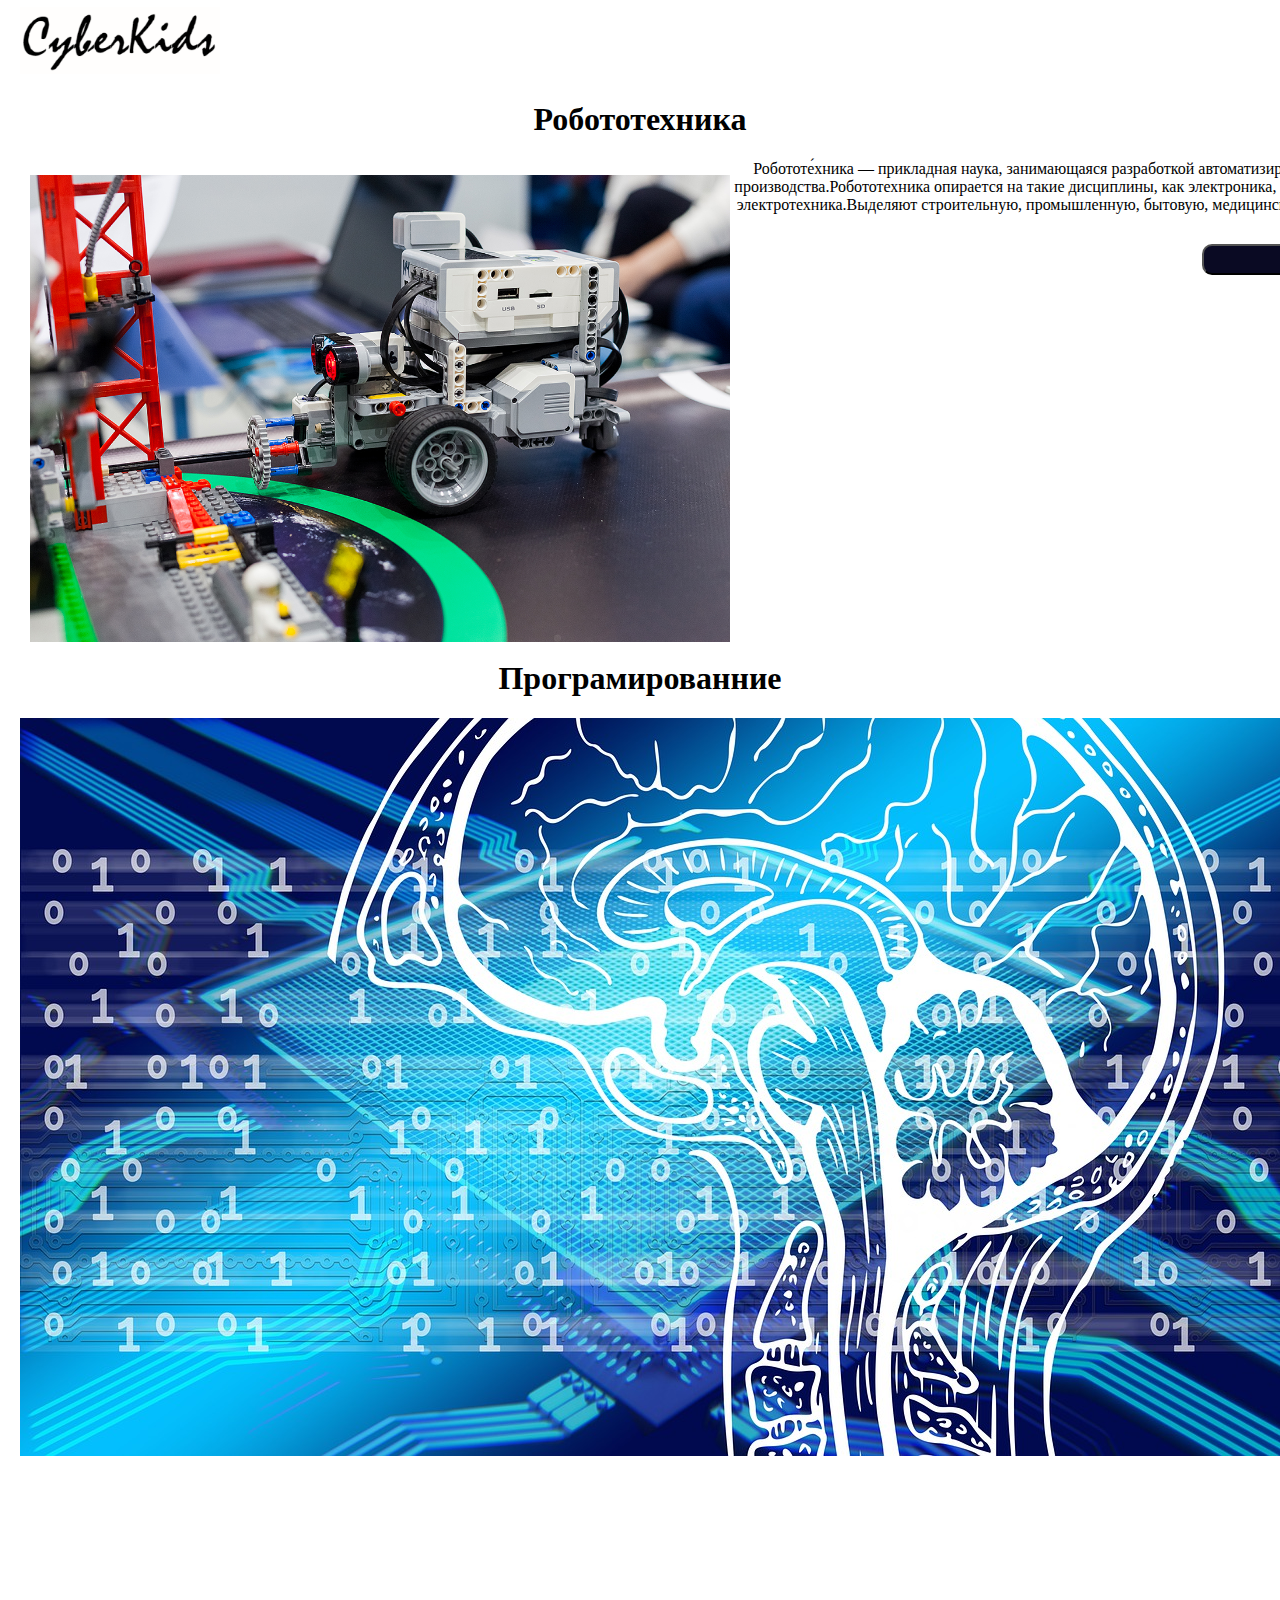
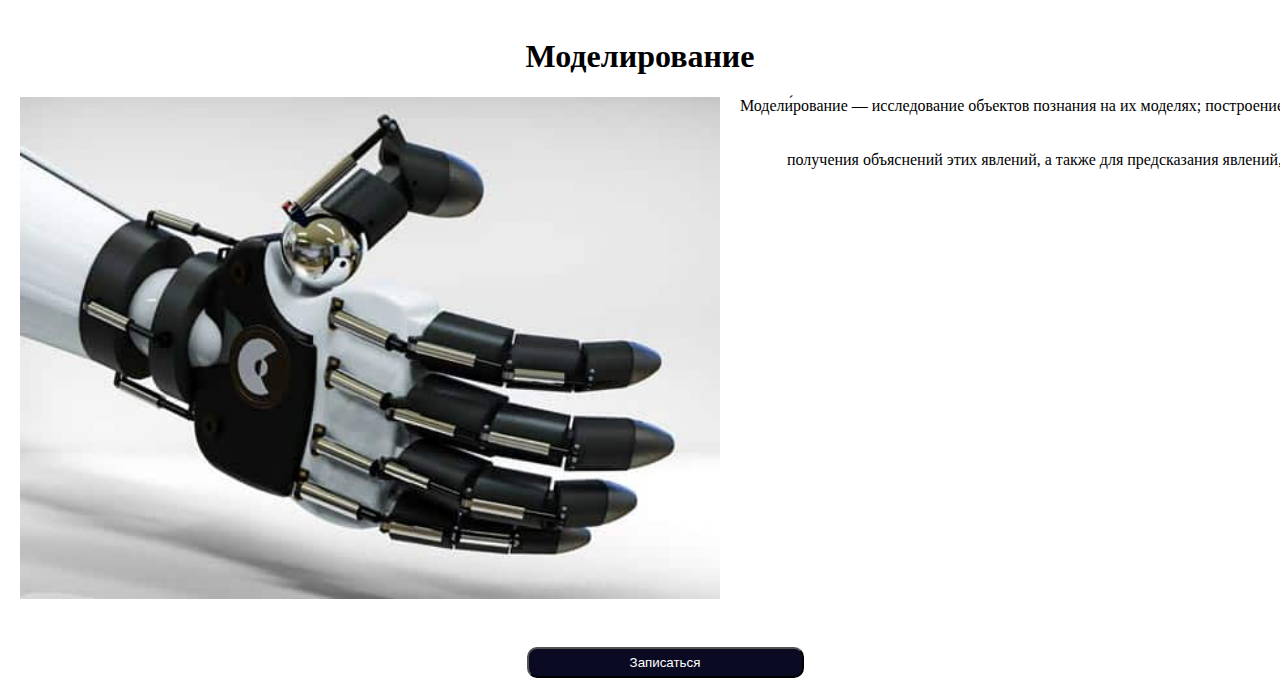
<file: index.html>
<!DOCTYPE html>
<html lang="en">
<head>
    <meta charset="UTF-8">
    <meta http-equiv="X-UA-Compatible" content="IE=edge">
    <meta name="viewport" content="width=device-width, initial-scale=1.0">
    <link rel="stylesheet" type="text/css" href="css/main.css" />
    <link rel="stylesheet" type="text/css" href="css/vid.css" />
    <link  rel= "apple-touch-icon"  size= "57x57"  href= "hol/apple-icon-57x57.png" > 
    <link  rel= "apple-touch-icon"  size= "60x60"  href= "hol/apple -icon-60x60.png" > 
    <link  rel= "apple-touch-icon"  size= "72x72"  href= "hol/apple-icon-72x72.png" > 
    <link  rel= "apple-touch-icon"  size= "76x76"  href= "hol/apple-icon-76x76.png" > 
    <link  rel= "apple-touch-icon"  размеры = "114x114"  href= "hol/apple-icon-114x114.png"> 
    <link  rel= "apple-touch-icon"  size= "120x120"  href= "hol/apple-icon-120x120.png" > 
    <link  rel= "apple-touch-icon"  size= "144x144"  href= "hol/ apple-icon-144x144.png" > 
    <link  rel= "apple-touch-icon"  размеры = "152x152"  href= "hol/apple-icon-152x152.png" > 
    <link  rel= "apple-touch-icon"  размеры = "180x180"  href= "hol/apple-icon-180x180.png" > 
    <link  rel= "icon"  type= "image/png"  size= "192x192"  href= "hol/android-icon-192x192.png" > 
    <link  rel= "icon"  type= "image/png"  size= "32x32"  href= "hol/favicon-32x32.png" > 
    <link  rel= "icon"  тип= "изображение/png"  размеры= "96x96"  href= "hol/favicon-96x96.png" > 
    <link  rel= "значок"  тип= "изображение/png"  размеры= "16x16"  href= "hol/favicon-16x16.png" > 
    <link  rel= "manifest"  href= "hol/manifest.json" > 
    <meta  имя="msapplication-TileColor"  content= "#ffffff" > 
    <meta  name= "msapplication-TileImage"  content= "hol/ms-icon-144x144.png" > 
    <meta  name= "theme-color"  content= "#ffffff" >
    <title>CyberKids</title>
</head>
<body style="margin-right: 0px;margin-left: 0px;margin-top: 0px;">
    <div class="bob">
        <a href="index.html"><img src="images/Screenshot_8.png" style="width: 200px; margin-left: 20px;margin-top: 7px;"></a>
        <a href="silci.html" style="margin-left: 1200px;margin-right: 30px; margin-top: 30px;text-decoration: none;color: #000000;">Наши Ссылки</a>
        <a href="мы.html" style="margin-right: 30px;margin-top: 30px;text-decoration: none;color: #000000;">Наша Команда</a>
        <a href="котакты.html" style="margin-right: 30px;margin-top: 30px;text-decoration: none;color: #000000;">Контакты</a>
        <a href="точки.html"style="margin-top: 30px;text-decoration: none;color: #000000;">Наши Точки</a>
    </div>
   

    <center><h1 >Робототехника</h1></center>
<div class="lov">
    <center><img src="images\image_9.jpg" class="rob" align="left" style="margin-left: 30px;"></center>
    <center><a>Робототе́хника — прикладная наука, занимающаяся разработкой автоматизированных технических систем и являющаяся важнейшей технической основой   развития производства.Робототехника опирается на такие дисциплины, как электроника, механика кибернетика, телемеханика, мехатроника, информатика, а также радиотехника и электротехника.Выделяют строительную, промышленную, бытовую, медицинскую, авиационную и экстремальную (военную, космическую, подводную) робототехнику.
    <button class="ba"><a href="робототех.html" class="so">Подробнее</a></button>
</div>

    <center><h1 style="margin-top: 150px;">Програмированние</h1></center>
<div class="solos">
    <center><img src="images\ezhrx0ymj-ak_tdpfqhioagb3su.jpeg" class="proga" align="right" style="margin-left: 20px;"></center>
    <center><a style="margin-left: 20px;">Программирование сочетает в себе элементы искусства, науки, математики и инженерии.В узком смысле слова, программирование рассматривается как кодирование — реализация одного или нескольких взаимосвязанных алгоритмов на некотором языке программирования.В более широком смысле, программирование — процесс создания программ, то есть разработка программного обеспечения.Большая часть работы программиста связана с написанием исходного кода на одном из языков программирования.</a>
    <button class="ba"><a href="програмирование.html" class="so">Подробнее</a></button>
</div>

    <center><h1 class="hah">Моделирование</h1></center>
<div class="col">
    <center><img src="images\uslugi-3D-modelirovaniya-1.jpg" class="model" align="left" style="margin-left: 20px;" ></center>
    <center><a>Модели́рование — исследование объектов познания на их моделях; построение и изучение моделей реально существующих объектов, процессов или явлений с целью получения объяснений этих явлений, а также для предсказания явлений, интересующих исследователей.</a>
    <button class="ba"><a href="модель.html" class="so">Подробнее</a></button>
</div>
<center><button class="ba" style="margin-top: 200px;"><a href="запись.html" class="so" >Записаться</a></button></center>
    
    

</body>
</html>
</file>
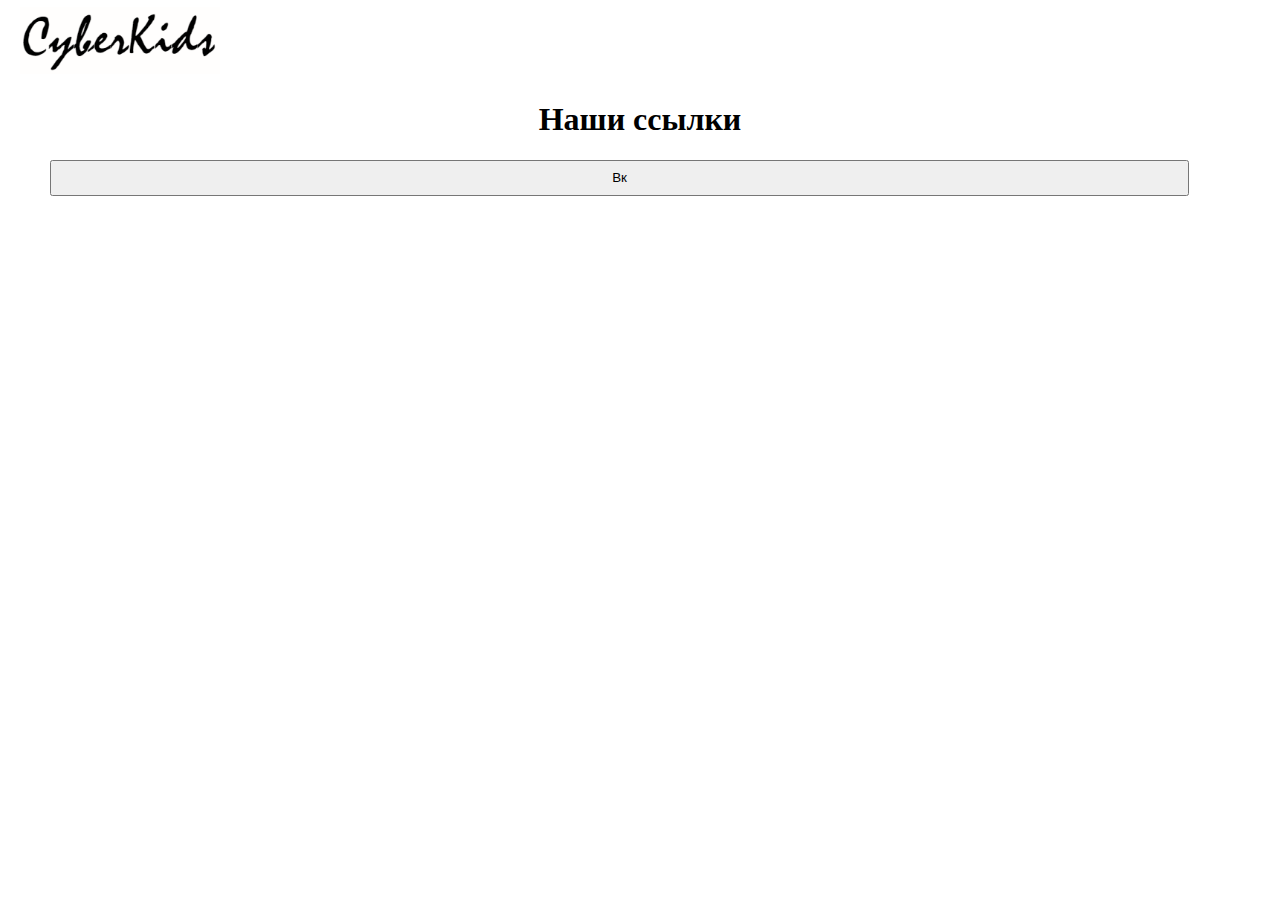
<file: silci.html>
<!DOCTYPE html>
<html lang="en">
<head>
    <meta charset="UTF-8">
    <meta http-equiv="X-UA-Compatible" content="IE=edge">
    <meta name="viewport" content="width=device-width, initial-scale=1.0">
    <link rel="stylesheet" type="text/css" href="css/main.css" />
    <link rel="stylesheet" type="text/css" href="css/vid.css" />
    <link  rel= "apple-touch-icon"  size= "57x57"  href= "hol/apple-icon-57x57.png" > 
    <link  rel= "apple-touch-icon"  size= "60x60"  href= "hol/apple -icon-60x60.png" > 
    <link  rel= "apple-touch-icon"  size= "72x72"  href= "hol/apple-icon-72x72.png" > 
    <link  rel= "apple-touch-icon"  size= "76x76"  href= "hol/apple-icon-76x76.png" > 
    <link  rel= "apple-touch-icon"  размеры = "114x114"  href= "hol/apple-icon-114x114.png"> 
    <link  rel= "apple-touch-icon"  size= "120x120"  href= "hol/apple-icon-120x120.png" > 
    <link  rel= "apple-touch-icon"  size= "144x144"  href= "hol/ apple-icon-144x144.png" > 
    <link  rel= "apple-touch-icon"  размеры = "152x152"  href= "hol/apple-icon-152x152.png" > 
    <link  rel= "apple-touch-icon"  размеры = "180x180"  href= "hol/apple-icon-180x180.png" > 
    <link  rel= "icon"  type= "image/png"  size= "192x192"  href= "hol/android-icon-192x192.png" > 
    <link  rel= "icon"  type= "image/png"  size= "32x32"  href= "hol/favicon-32x32.png" > 
    <link  rel= "icon"  тип= "изображение/png"  размеры= "96x96"  href= "hol/favicon-96x96.png" > 
    <link  rel= "значок"  тип= "изображение/png"  размеры= "16x16"  href= "hol/favicon-16x16.png" > 
    <link  rel= "manifest"  href= "hol/manifest.json" > 
    <meta  имя="msapplication-TileColor"  content= "#ffffff" > 
    <meta  name= "msapplication-TileImage"  content= "hol/ms-icon-144x144.png" > 
    <meta  name= "theme-color"  content= "#ffffff" >
    <title>Наши Сылки</title>
</head>
<body style="margin-right: 0px;margin-left: 0px;margin-top: 0px;">
    <div class="bob">
        <a href="index.html"><img src="images/Screenshot_8.png" style="width: 200px; margin-left: 20px;margin-top: 7px;"></a>
        <a href="silci.html" style="margin-left: 1200px;margin-right: 30px; margin-top: 30px;text-decoration: none;color: #000000;">Наши Ссылки</a>
        <a href="мы.html" style="margin-right: 30px;margin-top: 30px;text-decoration: none;color: #000000;">Наша Команда</a>
        <a href="котакты.html" style="margin-right: 30px;margin-top: 30px;text-decoration: none;color: #000000;">Контакты</a>
        <a href="точки.html"style="margin-top: 30px;text-decoration: none;color: #000000;">Наши Точки</a>
    </div>
    <center><h1>Наши ссылки</h1></center>
    <form action="https://vk.com/cyberkids69" target="_blank"><button class="bot"><a href="https://vk.com/cyberkids69" target="_blank" style="color: black; text-decoration: none;">Вк</a></button></form>
</body>
</html>
</file>
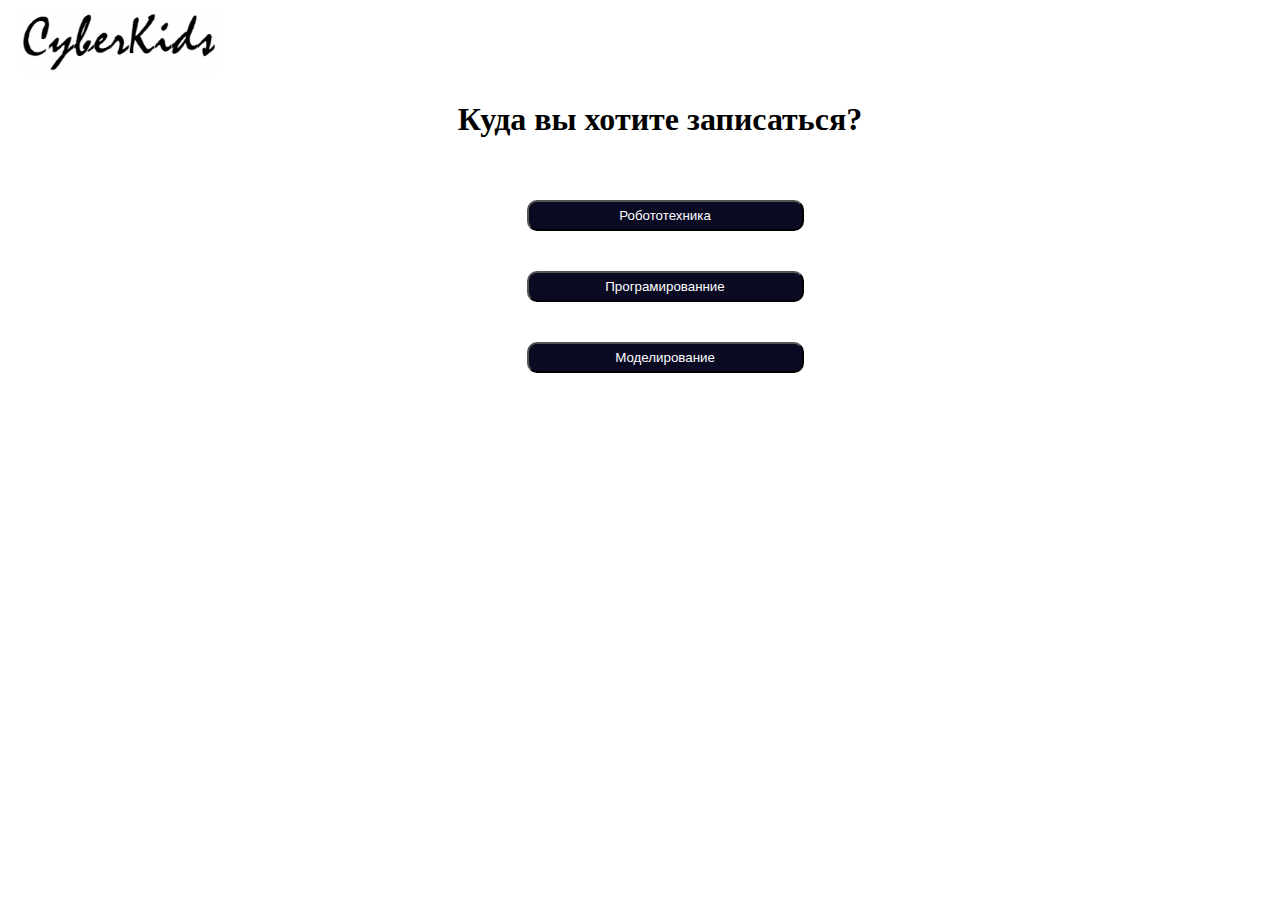
<file: запись.html>
<!DOCTYPE html>
<html lang="en">
<head>
    <meta charset="UTF-8">
    <meta name="viewport" content="width=device-width, initial-scale=1.0">
    <link rel="stylesheet" type="text/css" href="css/main.css" />
    <link rel="stylesheet" type="text/css" href="css/vid.css" />
    <link  rel= "apple-touch-icon"  size= "57x57"  href= "hol/apple-icon-57x57.png" > 
    <link  rel= "apple-touch-icon"  size= "60x60"  href= "hol/apple -icon-60x60.png" > 
    <link  rel= "apple-touch-icon"  size= "72x72"  href= "hol/apple-icon-72x72.png" > 
    <link  rel= "apple-touch-icon"  size= "76x76"  href= "hol/apple-icon-76x76.png" > 
    <link  rel= "apple-touch-icon"  размеры = "114x114"  href= "hol/apple-icon-114x114.png"> 
    <link  rel= "apple-touch-icon"  size= "120x120"  href= "hol/apple-icon-120x120.png" > 
    <link  rel= "apple-touch-icon"  size= "144x144"  href= "hol/ apple-icon-144x144.png" > 
    <link  rel= "apple-touch-icon"  размеры = "152x152"  href= "hol/apple-icon-152x152.png" > 
    <link  rel= "apple-touch-icon"  размеры = "180x180"  href= "hol/apple-icon-180x180.png" > 
    <link  rel= "icon"  type= "image/png"  size= "192x192"  href= "hol/android-icon-192x192.png" > 
    <link  rel= "icon"  type= "image/png"  size= "32x32"  href= "hol/favicon-32x32.png" > 
    <link  rel= "icon"  тип= "изображение/png"  размеры= "96x96"  href= "hol/favicon-96x96.png" > 
    <link  rel= "значок"  тип= "изображение/png"  размеры= "16x16"  href= "hol/favicon-16x16.png" > 
    <link  rel= "manifest"  href= "hol/manifest.json" > 
    <meta  имя="msapplication-TileColor"  content= "#ffffff" > 
    <meta  name= "msapplication-TileImage"  content= "hol/ms-icon-144x144.png" > 
    <meta  name= "theme-color"  content= "#ffffff" >
    <title>CyberKids</title>
</head>
<body style="margin-left: 0px;margin-right: 0px;margin-top: 0px;">
    <div class="bob">
        <a href="index.html"><img src="images/Screenshot_8.png" style="width: 200px; margin-left: 20px;margin-top: 7px;"></a>
        <a href="silci.html" style="margin-left: 1200px;margin-right: 30px; margin-top: 30px;text-decoration: none;color: #000000;">Наши Ссылки</a>
        <a href="мы.html" style="margin-right: 30px;margin-top: 30px;text-decoration: none;color: #000000;">Наша Команда</a>
        <a href="котакты.html" style="margin-right: 30px;margin-top: 30px;text-decoration: none;color: #000000;">Контакты</a>
        <a href="точки.html"style="margin-top: 30px;text-decoration: none;color: #000000;">Наши Точки</a>
    </div>
    <center><h1 style="margin-left: 40px;">Куда вы хотите записаться?</h1></center>
    <center><button class="ba" style="margin-top: 40px;"><a href="записьроб.html" class="so" >Робототехника</a></button></center>
    <center><button class="ba" style="margin-top: 40px;"><a href="заппрог.html" class="so" >Програмированние</a></button></center>
    <center><button class="ba" style="margin-top: 40px;"><a href="запмодел.html" class="so" >Моделирование</a></button></center>
</body>
</html>
</file>
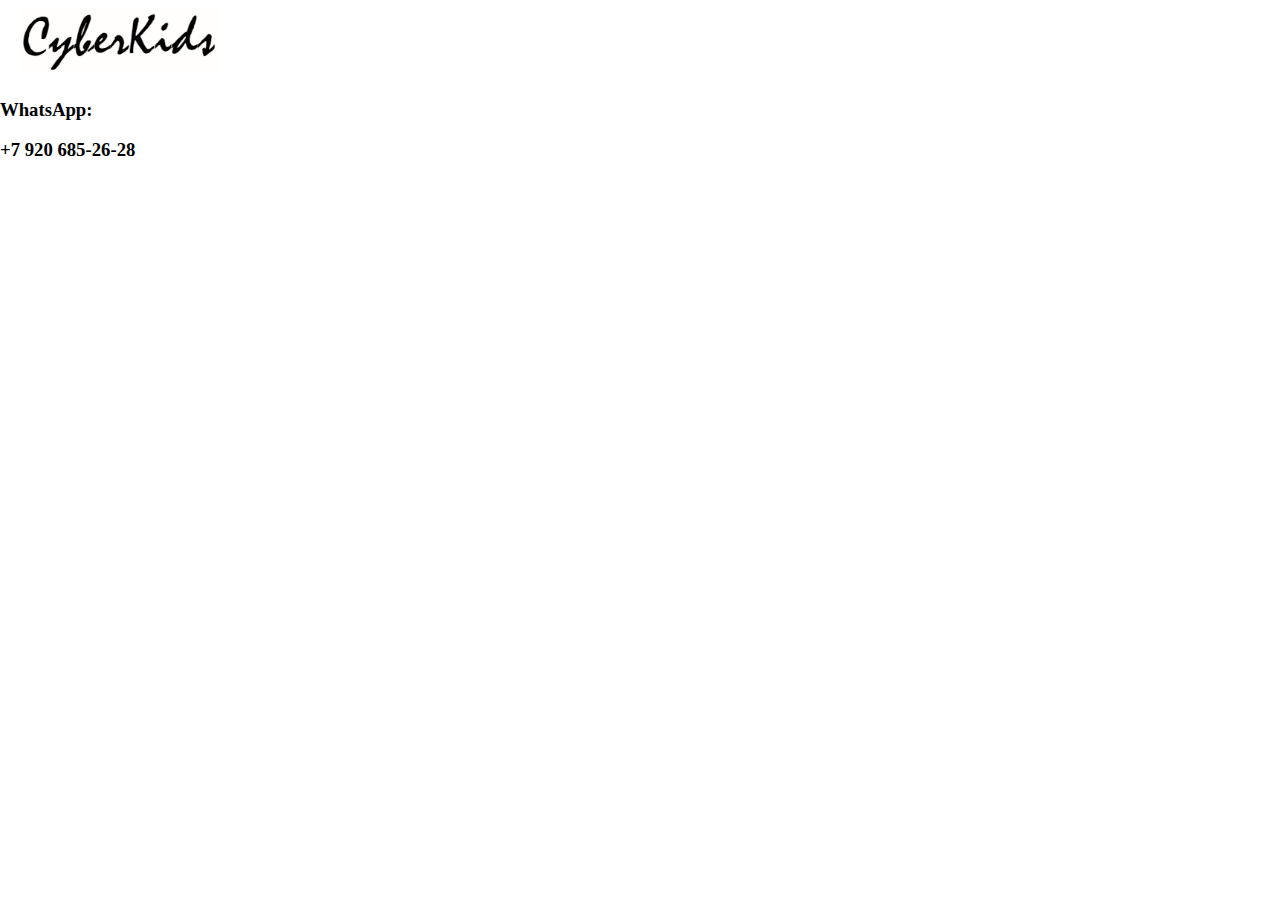
<file: котакты.html>
<!DOCTYPE html>
<html lang="en">
<head>
    <meta charset="UTF-8">
    <meta name="viewport" content="width=device-width, initial-scale=1.0">
    <link rel="stylesheet" type="text/css" href="css/main.css" />
    <link rel="stylesheet" type="text/css" href="css/vid.css" />
    <link  rel= "apple-touch-icon"  size= "57x57"  href= "hol/apple-icon-57x57.png" > 
    <link  rel= "apple-touch-icon"  size= "60x60"  href= "hol/apple -icon-60x60.png" > 
    <link  rel= "apple-touch-icon"  size= "72x72"  href= "hol/apple-icon-72x72.png" > 
    <link  rel= "apple-touch-icon"  size= "76x76"  href= "hol/apple-icon-76x76.png" > 
    <link  rel= "apple-touch-icon"  размеры = "114x114"  href= "hol/apple-icon-114x114.png"> 
    <link  rel= "apple-touch-icon"  size= "120x120"  href= "hol/apple-icon-120x120.png" > 
    <link  rel= "apple-touch-icon"  size= "144x144"  href= "hol/ apple-icon-144x144.png" > 
    <link  rel= "apple-touch-icon"  размеры = "152x152"  href= "hol/apple-icon-152x152.png" > 
    <link  rel= "apple-touch-icon"  размеры = "180x180"  href= "hol/apple-icon-180x180.png" > 
    <link  rel= "icon"  type= "image/png"  size= "192x192"  href= "hol/android-icon-192x192.png" > 
    <link  rel= "icon"  type= "image/png"  size= "32x32"  href= "hol/favicon-32x32.png" > 
    <link  rel= "icon"  тип= "изображение/png"  размеры= "96x96"  href= "hol/favicon-96x96.png" > 
    <link  rel= "значок"  тип= "изображение/png"  размеры= "16x16"  href= "hol/favicon-16x16.png" > 
    <link  rel= "manifest"  href= "hol/manifest.json" > 
    <meta  имя="msapplication-TileColor"  content= "#ffffff" > 
    <meta  name= "msapplication-TileImage"  content= "hol/ms-icon-144x144.png" > 
    <meta  name= "theme-color"  content= "#ffffff" >
    <title>CyberKids</title>
</head>
<body style="margin-left: 0px;margin-right: 0px;margin-top: 0px;">
    <div class="bob">
        <a href="index.html"><img src="images/Screenshot_8.png" style="width: 200px; margin-left: 20px;margin-top: 7px;"></a>
        <a href="silci.html" style="margin-left: 1200px;margin-right: 30px; margin-top: 30px;text-decoration: none;color: #000000;">Наши Ссылки</a>
        <a href="мы.html" style="margin-right: 30px;margin-top: 30px;text-decoration: none;color: #000000;">Наша Команда</a>
        <a href="котакты.html" style="margin-right: 30px;margin-top: 30px;text-decoration: none;color: #000000;">Контакты</a>
        <a href="точки.html"style="margin-top: 30px;text-decoration: none;color: #000000;">Наши Точки</a>
    </div>
    <h3>WhatsApp:</h3>
    <h3>+7 920 685-26-28</h3>
</body>
</html>
</file>
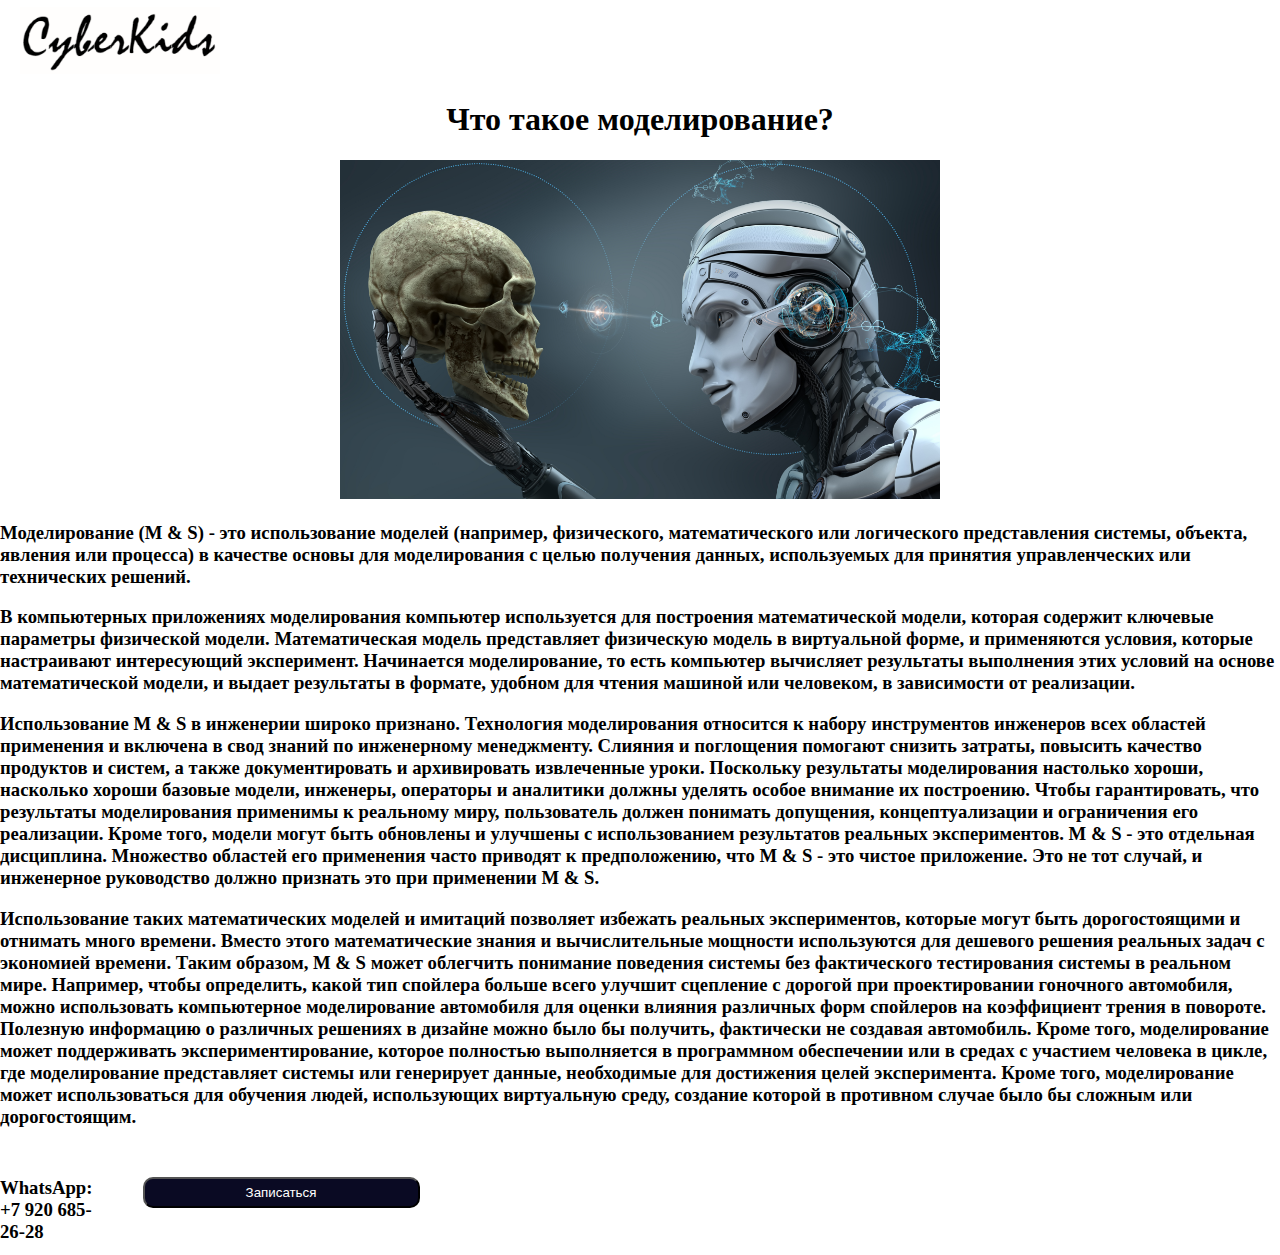
<file: модель.html>
<!DOCTYPE html>
<html lang="en">
<head>
    <meta charset="UTF-8">
    <meta http-equiv="X-UA-Compatible" content="IE=edge">
    <meta name="viewport" content="width=device-width, initial-scale=1.0">
    <link rel="stylesheet" type="text/css" href="css/main.css" />
    <link rel="stylesheet" type="text/css" href="css/vid.css" />
    <link  rel= "apple-touch-icon"  size= "57x57"  href= "hol/apple-icon-57x57.png" > 
    <link  rel= "apple-touch-icon"  size= "60x60"  href= "hol/apple -icon-60x60.png" > 
    <link  rel= "apple-touch-icon"  size= "72x72"  href= "hol/apple-icon-72x72.png" > 
    <link  rel= "apple-touch-icon"  size= "76x76"  href= "hol/apple-icon-76x76.png" > 
    <link  rel= "apple-touch-icon"  размеры = "114x114"  href= "hol/apple-icon-114x114.png"> 
    <link  rel= "apple-touch-icon"  size= "120x120"  href= "hol/apple-icon-120x120.png" > 
    <link  rel= "apple-touch-icon"  size= "144x144"  href= "hol/ apple-icon-144x144.png" > 
    <link  rel= "apple-touch-icon"  размеры = "152x152"  href= "hol/apple-icon-152x152.png" > 
    <link  rel= "apple-touch-icon"  размеры = "180x180"  href= "hol/apple-icon-180x180.png" > 
    <link  rel= "icon"  type= "image/png"  size= "192x192"  href= "hol/android-icon-192x192.png" > 
    <link  rel= "icon"  type= "image/png"  size= "32x32"  href= "hol/favicon-32x32.png" > 
    <link  rel= "icon"  тип= "изображение/png"  размеры= "96x96"  href= "hol/favicon-96x96.png" > 
    <link  rel= "значок"  тип= "изображение/png"  размеры= "16x16"  href= "hol/favicon-16x16.png" > 
    <link  rel= "manifest"  href= "hol/manifest.json" > 
    <meta  имя="msapplication-TileColor"  content= "#ffffff" > 
    <meta  name= "msapplication-TileImage"  content= "hol/ms-icon-144x144.png" > 
    <meta  name= "theme-color"  content= "#ffffff" >
    <title>CyberKids</title>
</head>
<body style="margin-right: 0px;margin-left: 0px;margin-top: 0px;">
    <div class="bob">
        <a href="index.html"><img src="images/Screenshot_8.png" style="width: 200px; margin-left: 20px;margin-top: 7px;"></a>
        <a href="silci.html" style="margin-left: 1200px;margin-right: 30px; margin-top: 30px;text-decoration: none;color: #000000;">Наши Ссылки</a>
        <a href="мы.html" style="margin-right: 30px;margin-top: 30px;text-decoration: none;color: #000000;">Наша Команда</a>
        <a href="котакты.html" style="margin-right: 30px;margin-top: 30px;text-decoration: none;color: #000000;">Контакты</a>
        <a href="точки.html"style="margin-top: 30px;text-decoration: none;color: #000000;">Наши Точки</a>
    </div>
    <center><h1>Что такое моделирование?</h1></center>
    <center><img src="images\139774-3dmodelirovanie-illustracia-golova-past-chelovek-4600x2600.jpg" class="prog"></center>
    <h3>Моделирование (M & S) - это использование моделей (например, физического, математического или логического представления системы, объекта, явления или процесса) в качестве основы для моделирования с целью получения данных, используемых для принятия управленческих или технических решений.</h3>

    <h3>В компьютерных приложениях моделирования компьютер используется для построения математической модели, которая содержит ключевые параметры физической модели. Математическая модель представляет физическую модель в виртуальной форме, и применяются условия, которые настраивают интересующий эксперимент. Начинается моделирование, то есть компьютер вычисляет результаты выполнения этих условий на основе математической модели, и выдает результаты в формате, удобном для чтения машиной или человеком, в зависимости от реализации.</h3>
        
    <h3>Использование M & S в инженерии широко признано. Технология моделирования относится к набору инструментов инженеров всех областей применения и включена в свод знаний по инженерному менеджменту. Слияния и поглощения помогают снизить затраты, повысить качество продуктов и систем, а также документировать и архивировать извлеченные уроки. Поскольку результаты моделирования настолько хороши, насколько хороши базовые модели, инженеры, операторы и аналитики должны уделять особое внимание их построению. Чтобы гарантировать, что результаты моделирования применимы к реальному миру, пользователь должен понимать допущения, концептуализации и ограничения его реализации. Кроме того, модели могут быть обновлены и улучшены с использованием результатов реальных экспериментов. M & S - это отдельная дисциплина. Множество областей его применения часто приводят к предположению, что M & S - это чистое приложение. Это не тот случай, и инженерное руководство должно признать это при применении M & S.</h3>
        
    <h3>Использование таких математических моделей и имитаций позволяет избежать реальных экспериментов, которые могут быть дорогостоящими и отнимать много времени. Вместо этого математические знания и вычислительные мощности используются для дешевого решения реальных задач с экономией времени. Таким образом, M & S может облегчить понимание поведения системы без фактического тестирования системы в реальном мире. Например, чтобы определить, какой тип спойлера больше всего улучшит сцепление с дорогой при проектировании гоночного автомобиля, можно использовать компьютерное моделирование автомобиля для оценки влияния различных форм спойлеров на коэффициент трения в повороте. Полезную информацию о различных решениях в дизайне можно было бы получить, фактически не создавая автомобиль. Кроме того, моделирование может поддерживать экспериментирование, которое полностью выполняется в программном обеспечении или в средах с участием человека в цикле, где моделирование представляет системы или генерирует данные, необходимые для достижения целей эксперимента. Кроме того, моделирование может использоваться для обучения людей, использующих виртуальную среду, создание которой в противном случае было бы сложным или дорогостоящим.</h3>
<div class="ma">
        <div class="m" style="width: 500px;">
            <h3 class="num">WhatsApp:</h3>
            <h3 class="num2">+7 920 685-26-28</h3>
        </div>
        <div class="m" style="width: 700px;">
            <button class="ba"><a href="запмодел.html" class="so">Записаться</a></button>
        </div>
</div>
</body>
</html>
</file>
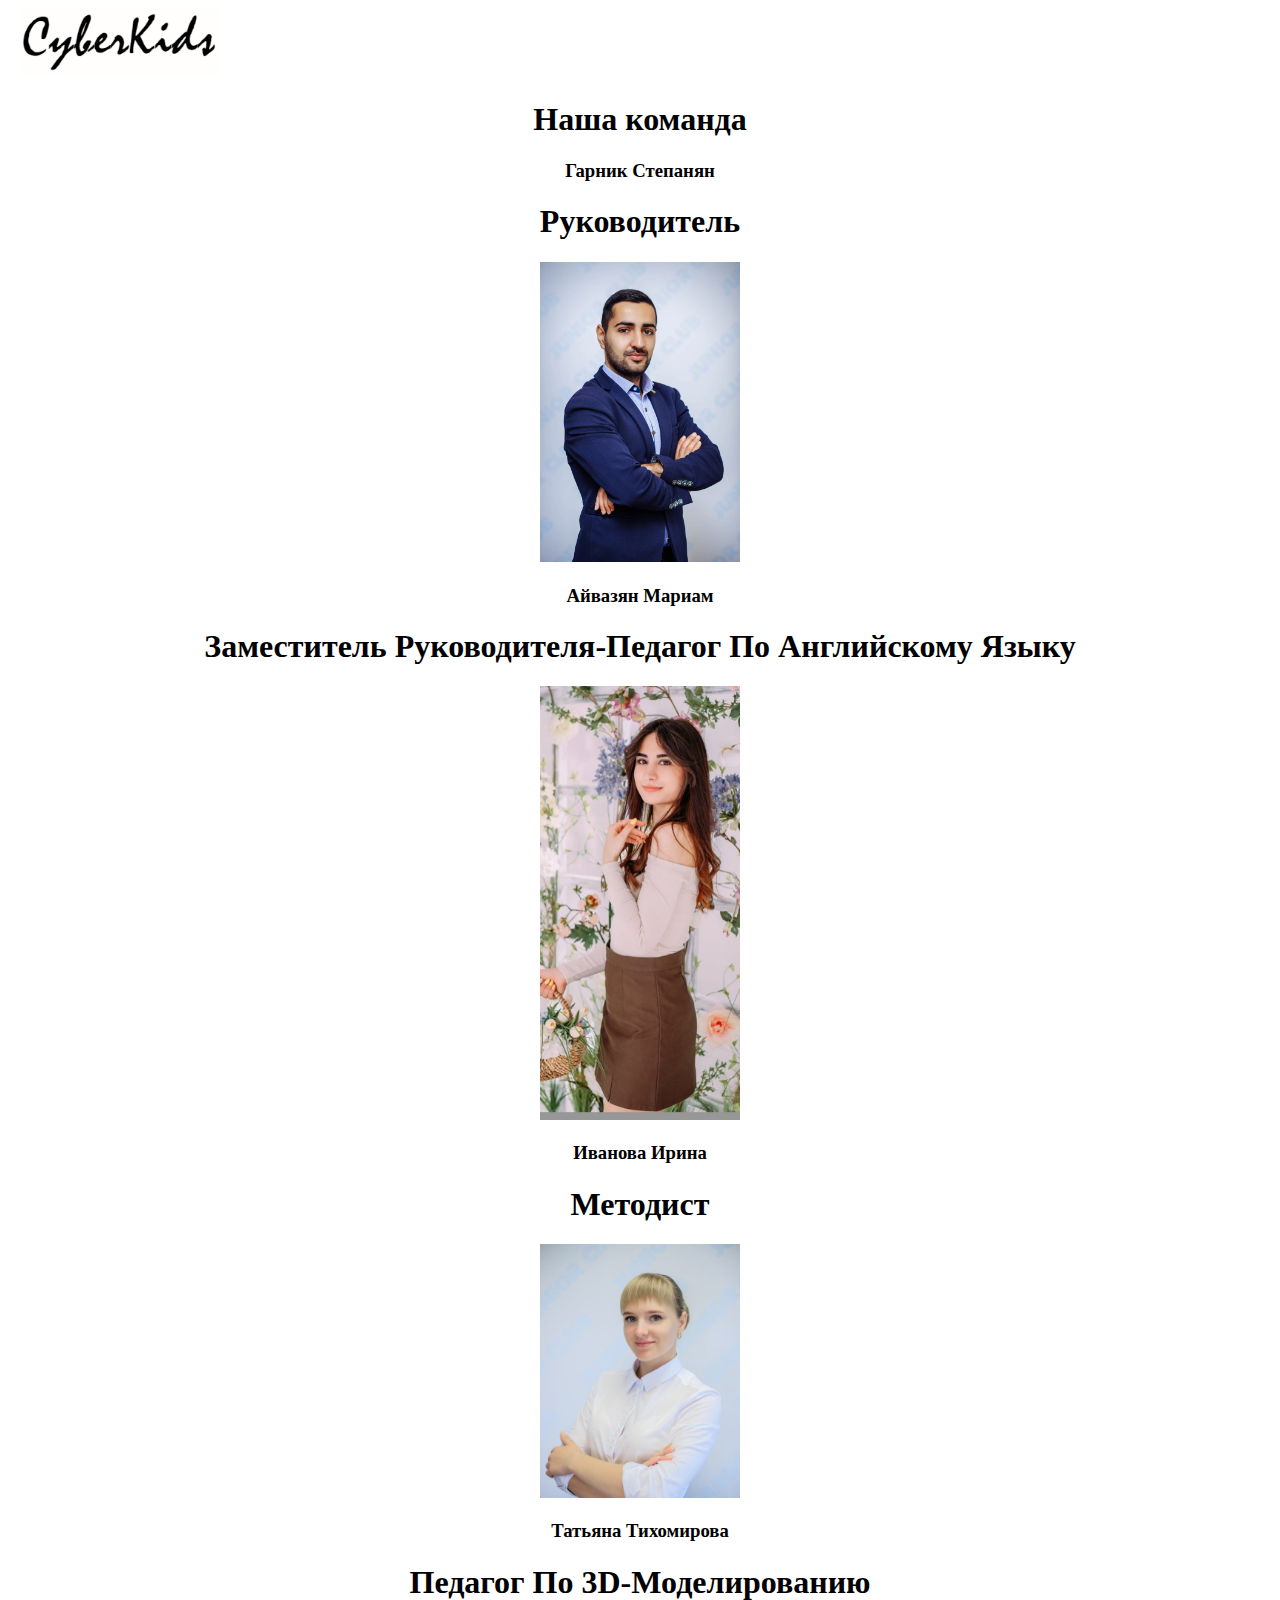
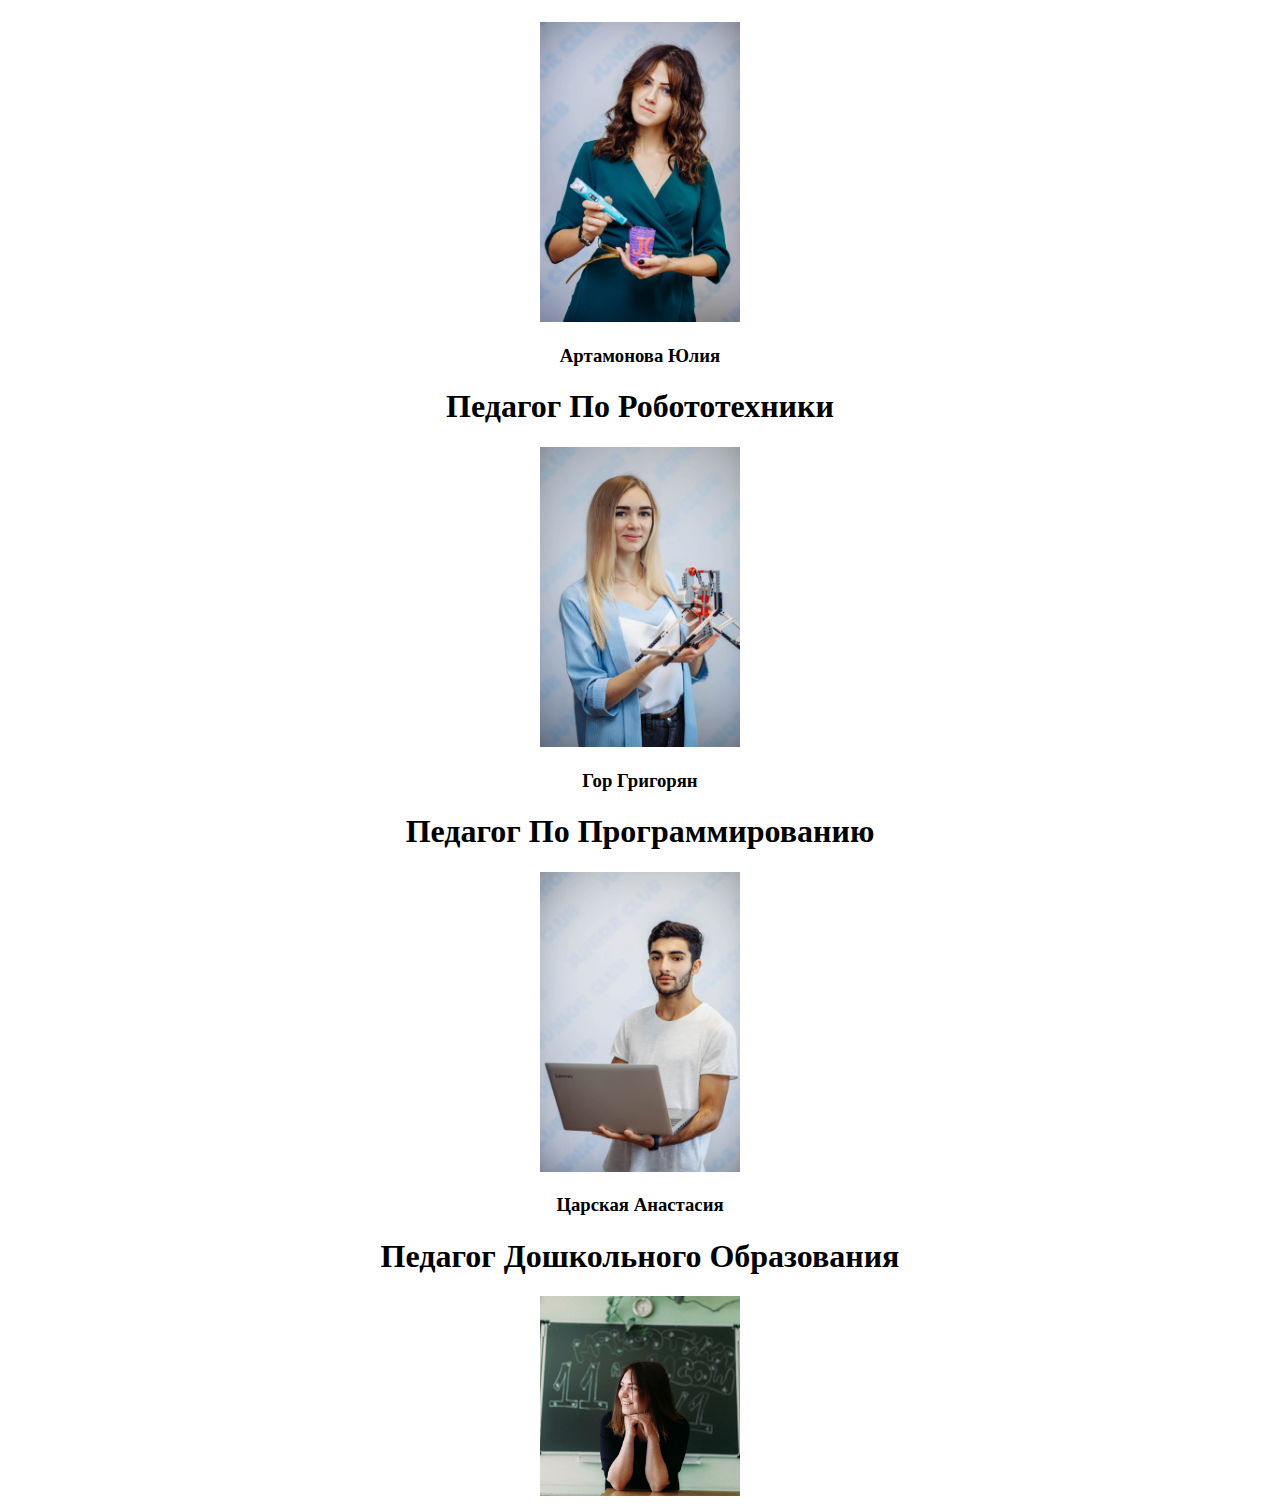
<file: мы.html>
<!DOCTYPE html>
<html lang="en">
<head>
    <meta charset="UTF-8">
    <meta http-equiv="X-UA-Compatible" content="IE=edge">
    <meta name="viewport" content="width=device-width, initial-scale=1.0">
    <link rel="stylesheet" type="text/css" href="css/main.css" />
    <link  rel= "apple-touch-icon"  size= "57x57"  href= "hol/apple-icon-57x57.png" > 
    <link  rel= "apple-touch-icon"  size= "60x60"  href= "hol/apple -icon-60x60.png" > 
    <link  rel= "apple-touch-icon"  size= "72x72"  href= "hol/apple-icon-72x72.png" > 
    <link  rel= "apple-touch-icon"  size= "76x76"  href= "hol/apple-icon-76x76.png" > 
    <link  rel= "apple-touch-icon"  размеры = "114x114"  href= "hol/apple-icon-114x114.png"> 
    <link  rel= "apple-touch-icon"  size= "120x120"  href= "hol/apple-icon-120x120.png" > 
    <link  rel= "apple-touch-icon"  size= "144x144"  href= "hol/ apple-icon-144x144.png" > 
    <link  rel= "apple-touch-icon"  размеры = "152x152"  href= "hol/apple-icon-152x152.png" > 
    <link  rel= "apple-touch-icon"  размеры = "180x180"  href= "hol/apple-icon-180x180.png" > 
    <link  rel= "icon"  type= "image/png"  size= "192x192"  href= "hol/android-icon-192x192.png" > 
    <link  rel= "icon"  type= "image/png"  size= "32x32"  href= "hol/favicon-32x32.png" > 
    <link  rel= "icon"  тип= "изображение/png"  размеры= "96x96"  href= "hol/favicon-96x96.png" > 
    <link  rel= "значок"  тип= "изображение/png"  размеры= "16x16"  href= "hol/favicon-16x16.png" > 
    <link  rel= "manifest"  href= "hol/manifest.json" > 
    <meta  имя="msapplication-TileColor"  content= "#ffffff" > 
    <meta  name= "msapplication-TileImage"  content= "hol/ms-icon-144x144.png" > 
    <meta  name= "theme-color"  content= "#ffffff" >
    <title>CyberKids</title>
</head>
<body style="margin-right: 0px;margin-left: 0px;margin-top: 0px;">
    <div class="bob">
        <a href="index.html"><img src="images/Screenshot_8.png" style="width: 200px; margin-left: 20px;margin-top: 7px;"></a>
        <a href="silci.html" style="margin-left: 1200px;margin-right: 30px; margin-top: 30px;text-decoration: none;color: #000000;">Наши Ссылки</a>
        <a href="мы.html" style="margin-right: 30px;margin-top: 30px;text-decoration: none;color: #000000;">Наша Команда</a>
        <a href="котакты.html" style="margin-right: 30px;margin-top: 30px;text-decoration: none;color: #000000;">Контакты</a>
        <a href="точки.html"style="margin-top: 30px;text-decoration: none;color: #000000;">Наши Точки</a>
    </div>
    <center><h1>Наша команда</h1></center>

    <center><h3>Гарник Степанян</h3></center>
    <center><h1>Руководитель</h1></center>
    <center><img src="images\Da4GsHMuHeQ.jpg" style="width: 200px;"></center>

    <center><h3>Айвазян Мариам</h3></center>
    <center><h1>Заместитель Руководителя-Педагог По Английскому Языку</h1></center>
    <center><img src="images\уч 7.jpg" style="width: 200px;"></center>

    <center><h3>Иванова Ирина</h3></center>
    <center><h1>Методист</h1></center>
    <center><img src="images\уч 4.jpg" style="width: 200px;"></center>

    <center><h3>Татьяна Тихомирова</h3></center>
    <center><h1>Педагог По 3D-Моделированию</h1></center>
    <center><img src="images\уч 2.jpg" style="width: 200px;"></center>

    <center><h3>Артамонова Юлия</h3></center>
    <center><h1>Педагог По Робототехники</h1></center>
    <center><img src="images\уч 3.jpg" style="width: 200px;"></center>

    <center><h3>Гор Григорян</h3></center>
    <center><h1>Педагог По Программированию</h1></center>
    <center><img src="images\уч 6.jpg" style="width: 200px;"></center>

    <center><h3>Царская Анастасия</h3></center>
    <center><h1>Педагог Дошкольного Образования</h1></center>
    <center><img src="images\уч 5.jpg" style="width: 200px;"></center>
    
</body>
</html>
</file>
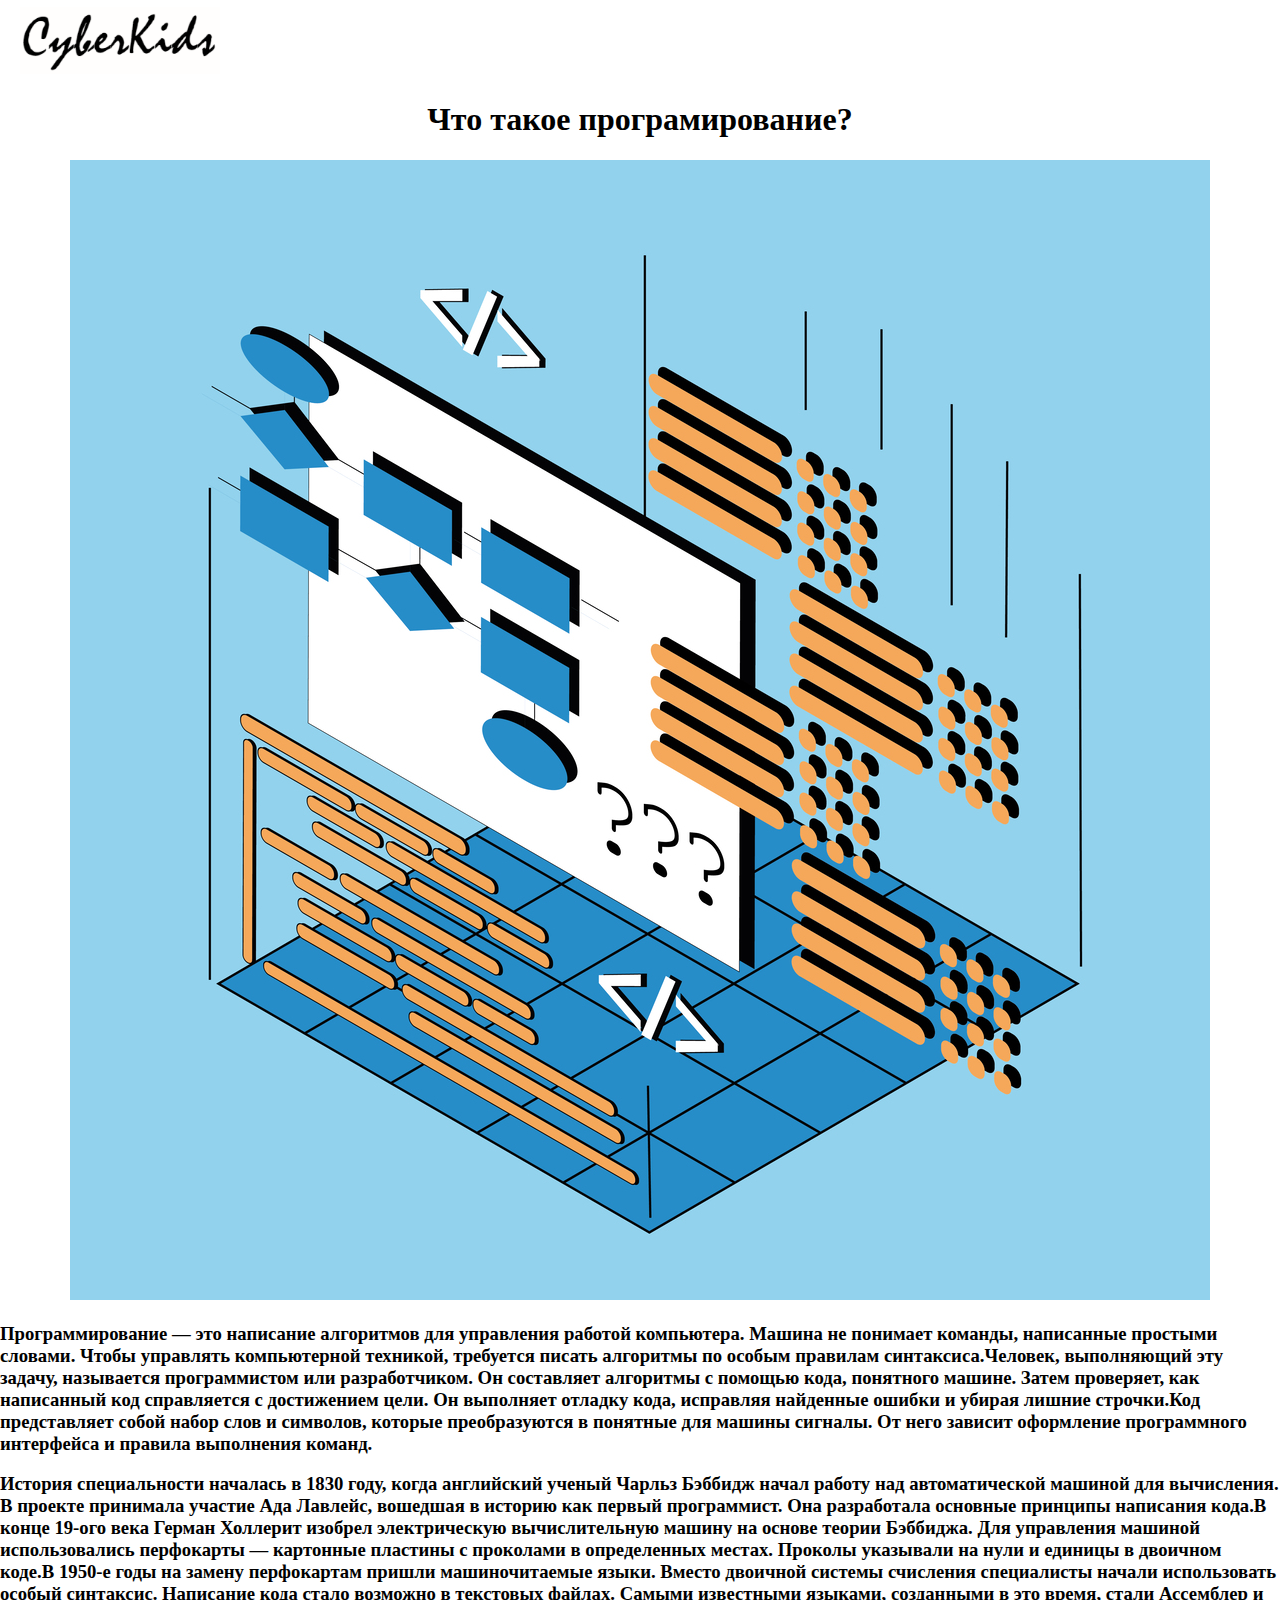
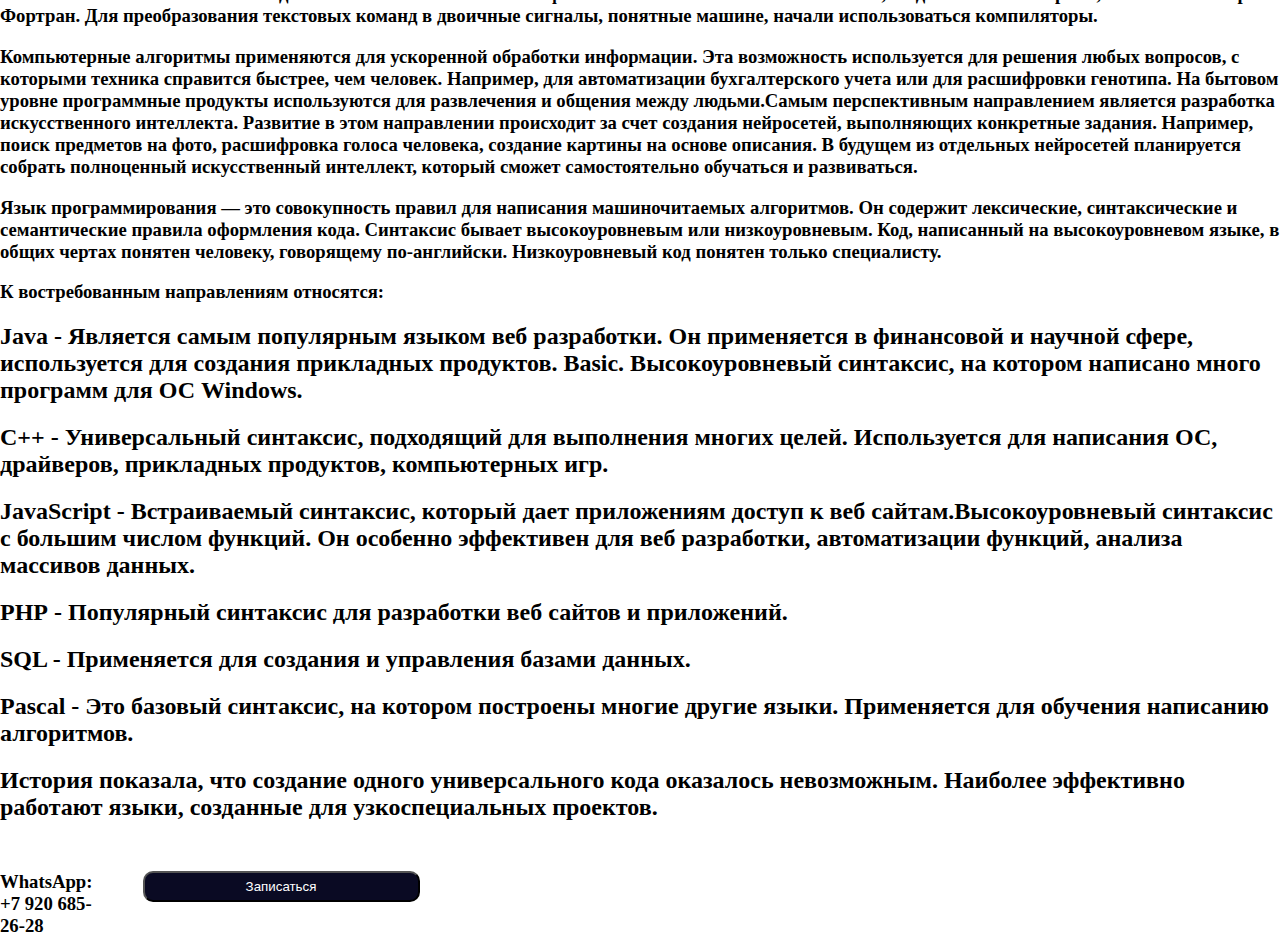
<file: програмирование.html>
<!DOCTYPE html>
<html lang="en">
<head>
    <meta charset="UTF-8">
    <meta http-equiv="X-UA-Compatible" content="IE=edge">
    <meta name="viewport" content="width=device-width, initial-scale=1.0">
    <link rel="stylesheet" type="text/css" href="css/main.css" />
    <link rel="stylesheet" type="text/css" href="css/vid.css" />
    <link  rel= "apple-touch-icon"  size= "57x57"  href= "hol/apple-icon-57x57.png" > 
    <link  rel= "apple-touch-icon"  size= "60x60"  href= "hol/apple -icon-60x60.png" > 
    <link  rel= "apple-touch-icon"  size= "72x72"  href= "hol/apple-icon-72x72.png" > 
    <link  rel= "apple-touch-icon"  size= "76x76"  href= "hol/apple-icon-76x76.png" > 
    <link  rel= "apple-touch-icon"  размеры = "114x114"  href= "hol/apple-icon-114x114.png"> 
    <link  rel= "apple-touch-icon"  size= "120x120"  href= "hol/apple-icon-120x120.png" > 
    <link  rel= "apple-touch-icon"  size= "144x144"  href= "hol/ apple-icon-144x144.png" > 
    <link  rel= "apple-touch-icon"  размеры = "152x152"  href= "hol/apple-icon-152x152.png" > 
    <link  rel= "apple-touch-icon"  размеры = "180x180"  href= "hol/apple-icon-180x180.png" > 
    <link  rel= "icon"  type= "image/png"  size= "192x192"  href= "hol/android-icon-192x192.png" > 
    <link  rel= "icon"  type= "image/png"  size= "32x32"  href= "hol/favicon-32x32.png" > 
    <link  rel= "icon"  тип= "изображение/png"  размеры= "96x96"  href= "hol/favicon-96x96.png" > 
    <link  rel= "значок"  тип= "изображение/png"  размеры= "16x16"  href= "hol/favicon-16x16.png" > 
    <link  rel= "manifest"  href= "hol/manifest.json" > 
    <meta  имя="msapplication-TileColor"  content= "#ffffff" > 
    <meta  name= "msapplication-TileImage"  content= "hol/ms-icon-144x144.png" > 
    <meta  name= "theme-color"  content= "#ffffff" >
    <title>CyberKids</title>
</head>
<body style="margin-right: 0px;margin-left: 0px;margin-top: 0px;" >
    <div class="bob">
        <a href="index.html"><img src="images/Screenshot_8.png" style="width: 200px; margin-left: 20px;margin-top: 7px;"></a>
        <a href="silci.html" style="margin-left: 1200px;margin-right: 30px; margin-top: 30px;text-decoration: none;color: #000000;">Наши Ссылки</a>
        <a href="мы.html" style="margin-right: 30px;margin-top: 30px;text-decoration: none;color: #000000;">Наша Команда</a>
        <a href="котакты.html" style="margin-right: 30px;margin-top: 30px;text-decoration: none;color: #000000;">Контакты</a>
        <a href="точки.html"style="margin-top: 30px;text-decoration: none;color: #000000;">Наши Точки</a>
    </div>
    <center><h1>Что такое програмирование?</h1></center>
    <center><img src="images\tz_151.jpg" class="progir"></center>
    <h3>Программирование — это написание алгоритмов для управления работой компьютера. Машина не понимает команды, написанные простыми словами. 
        Чтобы управлять компьютерной техникой, требуется писать алгоритмы по особым правилам синтаксиса.Человек, выполняющий эту задачу, называется
        программистом или разработчиком. Он составляет алгоритмы с помощью кода, понятного машине. Затем проверяет, как написанный код справляется с 
        достижением цели. Он выполняет отладку кода, исправляя найденные ошибки и убирая лишние строчки.Код представляет собой набор слов и символов,
         которые преобразуются в понятные для машины сигналы. От него зависит оформление программного интерфейса и правила выполнения команд.</h3>
         <h3>История специальности началась в 1830 году, когда английский ученый Чарльз Бэббидж начал работу над автоматической машиной для вычисления.
            В проекте принимала участие Ада Лавлейс, вошедшая в историю как первый программист. Она разработала основные принципы написания кода.В конце
            19-ого века Герман Холлерит изобрел электрическую вычислительную машину на основе теории Бэббиджа. Для управления машиной использовались перфокарты
            — картонные пластины с проколами в определенных местах. Проколы указывали на нули и единицы в двоичном коде.В 1950-е годы на замену перфокартам
            пришли машиночитаемые языки. Вместо двоичной системы счисления специалисты начали использовать особый синтаксис. Написание кода стало возможно 
            в текстовых файлах. Самыми известными языками, созданными в это время, стали Ассемблер и Фортран. Для преобразования текстовых команд в двоичные 
            сигналы, понятные машине, начали использоваться компиляторы.</h3>
            <h3>Компьютерные алгоритмы применяются для ускоренной обработки информации. Эта возможность используется для решения любых вопросов, с 
                которыми техника справится быстрее, чем человек. Например, для автоматизации бухгалтерского учета или для расшифровки генотипа. На 
                бытовом уровне программные продукты используются для развлечения и общения между людьми.Самым перспективным направлением является 
                разработка искусственного интеллекта. Развитие в этом направлении происходит за счет создания нейросетей, выполняющих конкретные 
                задания. Например, поиск предметов на фото, расшифровка голоса человека, создание картины на основе описания. В будущем из отдельных 
                нейросетей планируется собрать полноценный искусственный интеллект, который сможет самостоятельно обучаться и развиваться.</h3>
                <h3>Язык программирования — это совокупность правил для написания машиночитаемых алгоритмов. Он содержит лексические, синтаксические и семантические правила оформления кода.
                    Синтаксис бывает высокоуровневым или низкоуровневым. Код, написанный на высокоуровневом языке, в общих чертах понятен человеку, говорящему по-английски. Низкоуровневый 
                    код понятен только специалисту.</h3>
                    
                    <h3>К востребованным направлениям относятся:</h3>                    
                    <h2>Java - Является самым популярным языком веб разработки. Он применяется в финансовой и научной сфере, используется для создания прикладных продуктов.
                    Basic. Высокоуровневый синтаксис, на котором написано много программ для ОС Windows.</h2>
                    <h2>С++ - Универсальный синтаксис, подходящий для выполнения многих целей. Используется для написания ОС, драйверов, прикладных продуктов, компьютерных игр.</h2>
                    <h2> JavaScript - Встраиваемый синтаксис, который дает приложениям доступ к веб сайтам.Высокоуровневый синтаксис с большим числом функций. Он особенно эффективен для веб разработки, автоматизации функций, анализа массивов данных.</h2> 
                    <h2>РНР - Популярный синтаксис для разработки веб сайтов и приложений.</h2>
                    <h2>SQL - Применяется для создания и управления базами данных.</h2>
                    <h2>Pascal - Это базовый синтаксис, на котором построены многие другие языки. Применяется для обучения написанию алгоритмов.</h2>
                    <h2>История показала, что создание одного универсального кода оказалось невозможным. Наиболее эффективно работают языки, созданные для узкоспециальных проектов.</h2>
<div class="ma">
    <div class="m" style="width: 500px;">
        <h3 class="num">WhatsApp:</h3>
        <h3 class="num2">+7 920 685-26-28</h3>
    </div>
    <div class="m" style="width: 700px;">
        <button class="ba"><a href="заппрог.html" class="so">Записаться</a></button>
    </div>
</div>
</body>
</html>
</file>
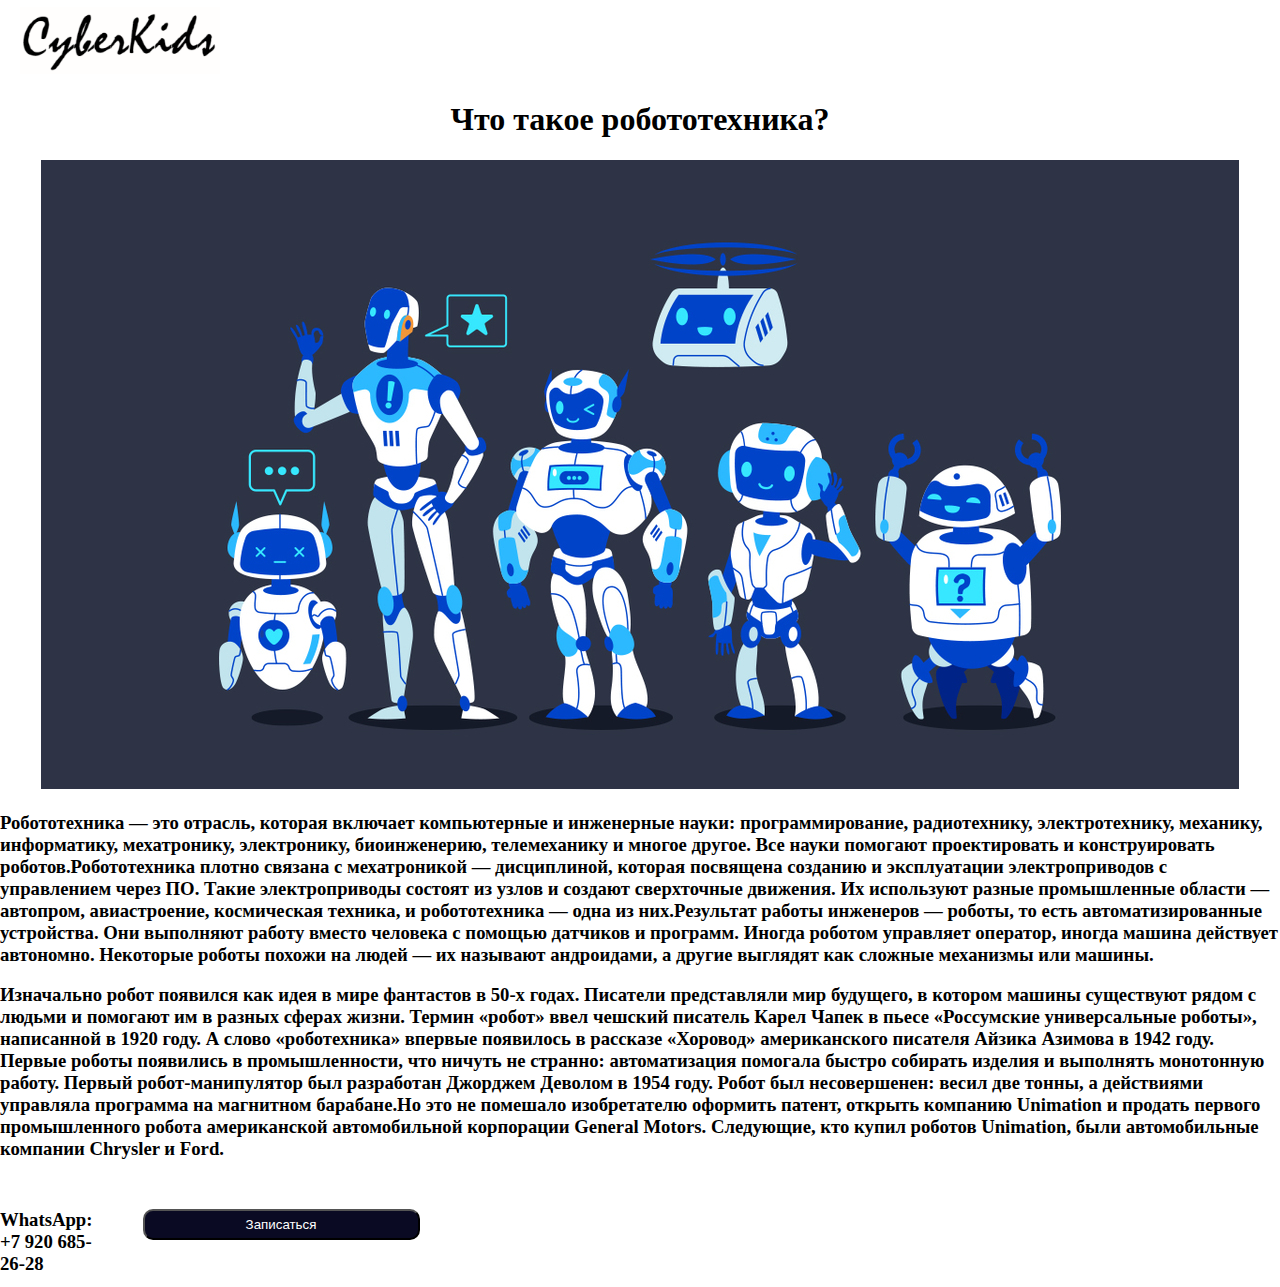
<file: робототех.html>
<!DOCTYPE html>
<html lang="en">
<head>
    <meta charset="UTF-8">
    <meta http-equiv="X-UA-Compatible" content="IE=edge">
    <meta name="viewport" content="width=device-width, initial-scale=1.0">
    <link rel="stylesheet" type="text/css" href="css/main.css" />
    <link rel="stylesheet" type="text/css" href="css/vid.css" />
    <link  rel= "apple-touch-icon"  size= "57x57"  href= "hol/apple-icon-57x57.png" > 
    <link  rel= "apple-touch-icon"  size= "60x60"  href= "hol/apple -icon-60x60.png" > 
    <link  rel= "apple-touch-icon"  size= "72x72"  href= "hol/apple-icon-72x72.png" > 
    <link  rel= "apple-touch-icon"  size= "76x76"  href= "hol/apple-icon-76x76.png" > 
    <link  rel= "apple-touch-icon"  размеры = "114x114"  href= "hol/apple-icon-114x114.png"> 
    <link  rel= "apple-touch-icon"  size= "120x120"  href= "hol/apple-icon-120x120.png" > 
    <link  rel= "apple-touch-icon"  size= "144x144"  href= "hol/ apple-icon-144x144.png" > 
    <link  rel= "apple-touch-icon"  размеры = "152x152"  href= "hol/apple-icon-152x152.png" > 
    <link  rel= "apple-touch-icon"  размеры = "180x180"  href= "hol/apple-icon-180x180.png" > 
    <link  rel= "icon"  type= "image/png"  size= "192x192"  href= "hol/android-icon-192x192.png" > 
    <link  rel= "icon"  type= "image/png"  size= "32x32"  href= "hol/favicon-32x32.png" > 
    <link  rel= "icon"  тип= "изображение/png"  размеры= "96x96"  href= "hol/favicon-96x96.png" > 
    <link  rel= "значок"  тип= "изображение/png"  размеры= "16x16"  href= "hol/favicon-16x16.png" > 
    <link  rel= "manifest"  href= "hol/manifest.json" > 
    <meta  имя="msapplication-TileColor"  content= "#ffffff" > 
    <meta  name= "msapplication-TileImage"  content= "hol/ms-icon-144x144.png" > 
    <meta  name= "theme-color"  content= "#ffffff" >
    <title>CyberKids</title>
</head>
<body style="margin-right: 0px;margin-left: 0px;margin-top: 0px;">
    <div class="bob">
        <a href="index.html"><img src="images/Screenshot_8.png" style="width: 200px; margin-left: 20px;margin-top: 7px;"></a>
        <a href="silci.html" style="margin-left: 1200px;margin-right: 30px; margin-top: 30px;text-decoration: none;color: #000000;">Наши Ссылки</a>
        <a href="мы.html" style="margin-right: 30px;margin-top: 30px;text-decoration: none;color: #000000;">Наша Команда</a>
        <a href="котакты.html" style="margin-right: 30px;margin-top: 30px;text-decoration: none;color: #000000;">Контакты</a>
        <a href="точки.html"style="margin-top: 30px;text-decoration: none;color: #000000;">Наши Точки</a>
    </div>
<center><h1>Что такое робототехника?</h1></center>
<center><img src="images\Снимок экрана 2023-06-12 201715.png" class="lho"></center>
<h3>Робототехника — это отрасль, которая включает компьютерные и инженерные науки: программирование, радиотехнику,
    электротехнику, механику, информатику, мехатронику, электронику, биоинженерию, телемеханику и многое другое. Все 
    науки помогают проектировать и конструировать роботов.Робототехника плотно связана с мехатроникой — дисциплиной, 
    которая посвящена созданию и эксплуатации электроприводов с управлением через ПО. Такие электроприводы состоят из узлов и 
    создают сверхточные движения. Их используют разные промышленные области — автопром, авиастроение, космическая техника, и 
    робототехника — одна из них.Результат работы инженеров — роботы, то есть автоматизированные устройства. Они выполняют работу 
    вместо человека с помощью датчиков и программ. Иногда роботом управляет оператор, иногда машина действует автономно. Некоторые 
    роботы похожи на людей — их называют андроидами, а другие выглядят как сложные механизмы или машины.</h3>
    <h3>Изначально робот появился как идея в мире фантастов в 50-х годах. Писатели представляли мир будущего, в котором машины существуют рядом с 
        людьми и помогают им в разных сферах жизни. Термин «робот» ввел чешский писатель Карел Чапек в пьесе «Россумские универсальные роботы», 
        написанной в 1920 году. А слово «роботехника» впервые появилось в рассказе «Хоровод» американского писателя Айзика Азимова в 1942 году.
        Первые роботы появились в промышленности, что ничуть не странно: автоматизация помогала быстро собирать изделия и выполнять монотонную 
        работу. Первый робот-манипулятор был разработан Джорджем Деволом в 1954 году. Робот был несовершенен: весил две тонны, а действиями 
        управляла программа на магнитном барабане.Но это не помешало изобретателю оформить патент, открыть компанию Unimation и продать первого 
        промышленного робота американской автомобильной корпорации General Motors. Следующие, кто купил роботов Unimation, были автомобильные компании Chrysler и Ford.</h3>
<div class="ma">
    <div class="m" style="width: 500px;">
        <h3 class="num">WhatsApp:</h3>
        <h3 class="num2">+7 920 685-26-28</h3>
    </div>
    <div class="m" style="width: 700px;">
        <button class="ba"><a href="записьроб.html" class="so">Записаться</a></button>
    </div>
</div>
</body>
</html>
</file>
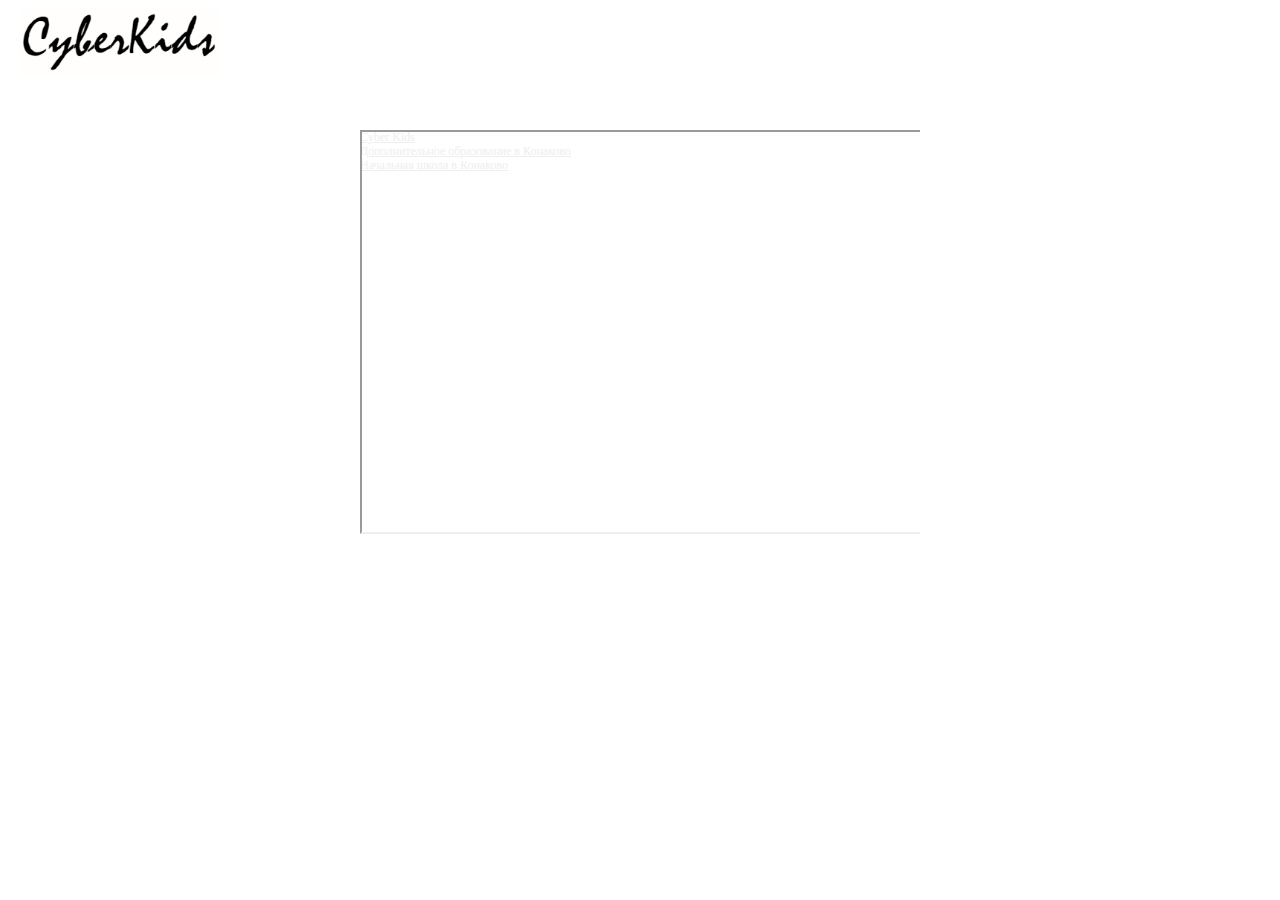
<file: точки.html>
<!DOCTYPE html>
<html lang="en">
<head>
    <meta charset="UTF-8">
    <meta name="viewport" content="width=device-width, initial-scale=1.0">
    <link rel="stylesheet" type="text/css" href="css/main.css" />
    <link rel="stylesheet" type="text/css" href="css/vid.css" />
    <link  rel= "apple-touch-icon"  size= "57x57"  href= "hol/apple-icon-57x57.png" > 
    <link  rel= "apple-touch-icon"  size= "60x60"  href= "hol/apple -icon-60x60.png" > 
    <link  rel= "apple-touch-icon"  size= "72x72"  href= "hol/apple-icon-72x72.png" > 
    <link  rel= "apple-touch-icon"  size= "76x76"  href= "hol/apple-icon-76x76.png" > 
    <link  rel= "apple-touch-icon"  размеры = "114x114"  href= "hol/apple-icon-114x114.png"> 
    <link  rel= "apple-touch-icon"  size= "120x120"  href= "hol/apple-icon-120x120.png" > 
    <link  rel= "apple-touch-icon"  size= "144x144"  href= "hol/ apple-icon-144x144.png" > 
    <link  rel= "apple-touch-icon"  размеры = "152x152"  href= "hol/apple-icon-152x152.png" > 
    <link  rel= "apple-touch-icon"  размеры = "180x180"  href= "hol/apple-icon-180x180.png" > 
    <link  rel= "icon"  type= "image/png"  size= "192x192"  href= "hol/android-icon-192x192.png" > 
    <link  rel= "icon"  type= "image/png"  size= "32x32"  href= "hol/favicon-32x32.png" > 
    <link  rel= "icon"  тип= "изображение/png"  размеры= "96x96"  href= "hol/favicon-96x96.png" > 
    <link  rel= "значок"  тип= "изображение/png"  размеры= "16x16"  href= "hol/favicon-16x16.png" > 
    <link  rel= "manifest"  href= "hol/manifest.json" > 
    <meta  имя="msapplication-TileColor"  content= "#ffffff" > 
    <meta  name= "msapplication-TileImage"  content= "hol/ms-icon-144x144.png" > 
    <meta  name= "theme-color"  content= "#ffffff" >
    <title>CyberKids</title>
</head>
<body style="margin-left: 0px;margin-right: 0px;margin-top: 0px;">
    <div class="bob">
        <a href="index.html"><img src="images/Screenshot_8.png" style="width: 200px; margin-left: 20px;margin-top: 7px;"></a>
        <a href="silci.html" style="margin-left: 1200px;margin-right: 30px; margin-top: 30px;text-decoration: none;color: #000000;">Наши Ссылки</a>
        <a href="мы.html" style="margin-right: 30px;margin-top: 30px;text-decoration: none;color: #000000;">Наша Команда</a>
        <a href="котакты.html" style="margin-right: 30px;margin-top: 30px;text-decoration: none;color: #000000;">Контакты</a>
        <a href="точки.html"style="margin-top: 30px;text-decoration: none;color: #000000;">Наши Точки</a>
    </div>
    <center><div class="carta"><a href="https://yandex.ru/maps/org/cyber_kids/177977391026/?utm_medium=mapframe&utm_source=maps" style="color:#eee;font-size:12px;position:absolute;top:0px;">Cyber Kids</a><a href="https://yandex.ru/maps/10812/konakovo/category/further_education/184106162/?utm_medium=mapframe&utm_source=maps" style="color:#eee;font-size:12px;position:absolute;top:14px;">Дополнительное образование в Конаково</a><a href="https://yandex.ru/maps/10812/konakovo/category/primary_school/37310772697/?utm_medium=mapframe&utm_source=maps" style="color:#eee;font-size:12px;position:absolute;top:28px;">Начальная школа в Конаково</a><iframe src="https://yandex.ru/map-widget/v1/?display-text=Cyber%20Kids&ll=36.767889%2C56.718466&mode=search&oid=177977391026&ol=biz&sctx=ZAAAAAgBEAAaKAoSCc064%2FviYkJAES16pwLuW0xAEhIJldbfEoB%2Fvj8RH2easP1kpD8iBgABAgMEBSgKOABAvFRIAWoCcnWdAc3MTD2gAQCoAQC9ASWtrpzCAQay752ClwXqAQDyAQD4AQCCAgpDeWJlciBLaWRzigIAkgIAmgIMZGVza3RvcC1tYXBz&sll=36.767889%2C56.718466&sspn=0.014892%2C0.004979&text=Cyber%20Kids&z=17" width="560" height="400" frameborder="1" allowfullscreen="true" style="position:relative;"></iframe></div></center>
</body>
</html>
</file>
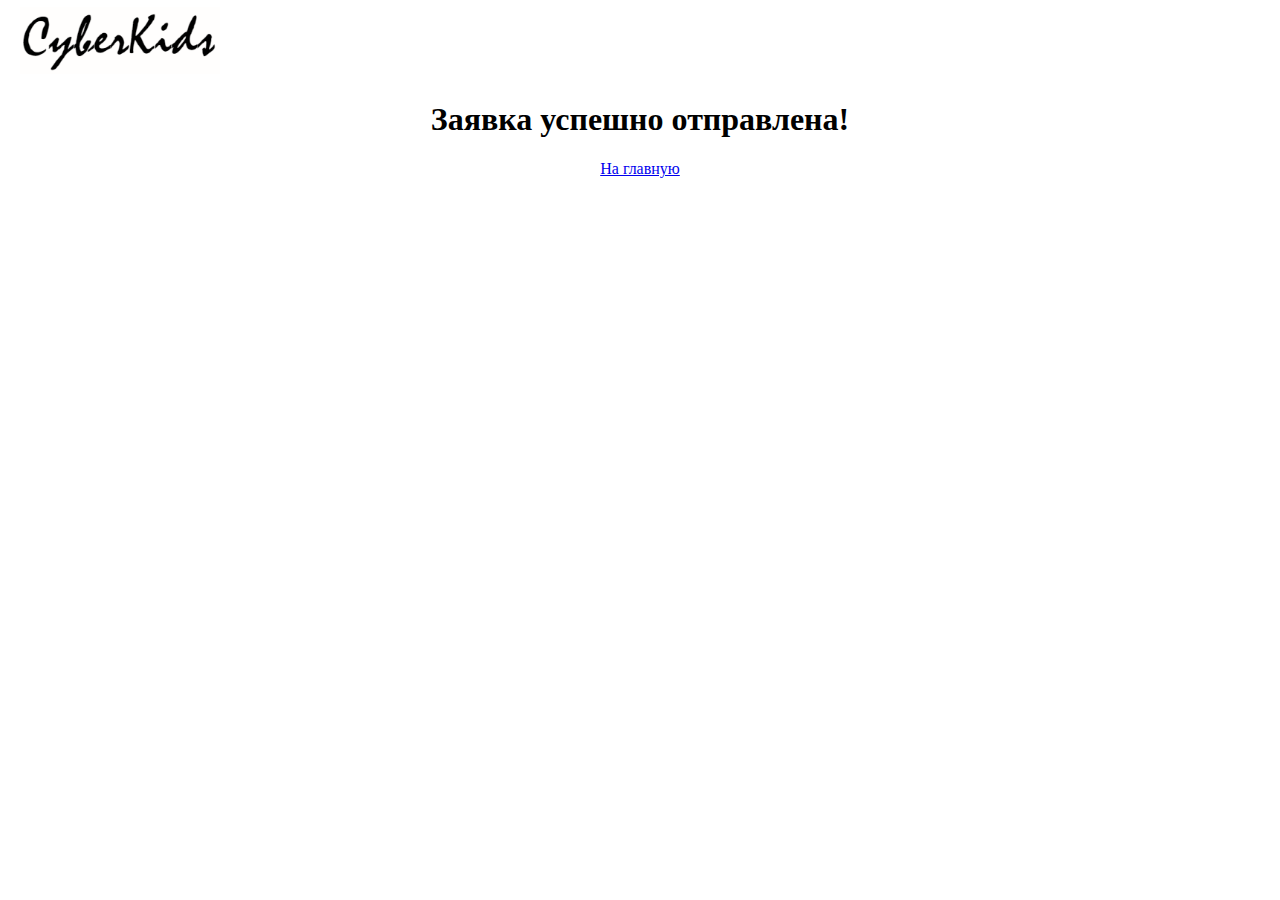
<file: успешно.html>
<!DOCTYPE html>
<html lang="en">
<head>
    <meta charset="UTF-8">
    <meta http-equiv="X-UA-Compatible" content="IE=edge">
    <meta name="viewport" content="width=device-width, initial-scale=1.0">
    <link rel="stylesheet" type="text/css" href="css/main.css" />
    <link rel="stylesheet" type="text/css" href="css/vid.css" />
    <link  rel= "apple-touch-icon"  size= "57x57"  href= "hol/apple-icon-57x57.png" > 
    <link  rel= "apple-touch-icon"  size= "60x60"  href= "hol/apple -icon-60x60.png" > 
    <link  rel= "apple-touch-icon"  size= "72x72"  href= "hol/apple-icon-72x72.png" > 
    <link  rel= "apple-touch-icon"  size= "76x76"  href= "hol/apple-icon-76x76.png" > 
    <link  rel= "apple-touch-icon"  размеры = "114x114"  href= "hol/apple-icon-114x114.png"> 
    <link  rel= "apple-touch-icon"  size= "120x120"  href= "hol/apple-icon-120x120.png" > 
    <link  rel= "apple-touch-icon"  size= "144x144"  href= "hol/ apple-icon-144x144.png" > 
    <link  rel= "apple-touch-icon"  размеры = "152x152"  href= "hol/apple-icon-152x152.png" > 
    <link  rel= "apple-touch-icon"  размеры = "180x180"  href= "hol/apple-icon-180x180.png" > 
    <link  rel= "icon"  type= "image/png"  size= "192x192"  href= "hol/android-icon-192x192.png" > 
    <link  rel= "icon"  type= "image/png"  size= "32x32"  href= "hol/favicon-32x32.png" > 
    <link  rel= "icon"  тип= "изображение/png"  размеры= "96x96"  href= "hol/favicon-96x96.png" > 
    <link  rel= "значок"  тип= "изображение/png"  размеры= "16x16"  href= "hol/favicon-16x16.png" > 
    <link  rel= "manifest"  href= "hol/manifest.json" > 
    <meta  имя="msapplication-TileColor"  content= "#ffffff" > 
    <meta  name= "msapplication-TileImage"  content= "hol/ms-icon-144x144.png" > 
    <meta  name= "theme-color"  content= "#ffffff" >
    <title>CyberKids</title>
</head>
<body style="margin-right: 0px;margin-left: 0px;margin-top: 0px;">
    <div class="bob">
        <a href="index.html"><img src="images/Screenshot_8.png" style="width: 200px; margin-left: 20px;margin-top: 7px;"></a>
        <a href="silci.html" style="margin-left: 1200px;margin-right: 30px; margin-top: 30px;text-decoration: none;color: #000000;">Наши Ссылки</a>
        <a href="мы.html" style="margin-right: 30px;margin-top: 30px;text-decoration: none;color: #000000;">Наша Команда</a>
        <a href="котакты.html" style="margin-right: 30px;margin-top: 30px;text-decoration: none;color: #000000;">Контакты</a>
        <a href="точки.html"style="margin-top: 30px;text-decoration: none;color: #000000;">Наши Точки</a>
    </div>
    <center><h1>Заявка успешно отправлена!</h1></center>
    <center><a href="index.html">На главную</a></center>
</body>
</html>
</file>
<file: css/main.css>
.rob{
    width: 700px;
    margin-top: 15px;
}

.prog {
    width: 600px;
}

.num{
    margin-top: 30px;
    margin-bottom: 0px;
}

.num2{    
    margin-top: 0px;
}

.bodu {
    margin-right: 500px;
    margin-left: 500px;
}

div {
    width: 353px;
    height: 350px;
    background-color: rgb(255, 255, 255);
}

.umy {
    margin-top: 50px;
    margin-bottom: 5px;
    margin-left: 20px;
}
.imy {
    margin-left: 20px;
}
.otp {
    text-decoration: none;
}

.mom {
    margin-bottom: 500px;

}

.baton{
    text-decoration: none;
}

.bonor {
    width: 1775px;
    height: 250px;
    background-color: rgb(255, 255, 255);
}

.a {
    margin-left: 10px;


}

.pel {
    width: 500px
}

.proga {
    width: 800;
}

.model {
    width: 700px
}

.hah {
    margin-top: 570px;
}

.carta {
    position:relative;
    overflow:hidden;
    width: 560px;
    height: 410px;
    margin-top: 50px;
}

.bot {
    width: 1675px;
    height: 36px;
    margin-left: 50px;
    
}

.bodali {
    background-repeat: no-repeat;
    background-size: cover;
    margin-right: 0px;
    margin-left: 0px;
}

.m {
    height: 100px;
    
}

.ma {
    display: flex;
    flex-direction: row;
    height: 100px;
}

.ba {
    margin-top: 30px;
    width: 277px;
    height: 31px;
    margin-left: 50px;
    border-radius: 10px;
    background-color:#0a0a23;
}

.so {
    text-decoration: none;
    color: #FFFFFF;
}
   
.bob {
    background-color: #ffffff;
    width: 1903px;
    height: 80px;
    display: flex;
    flex-direction: row;
}

.lov {
    display: flex;
    flex-direction: row;
    width: 1900px;
}

.solos {
    display: flex;
    flex-direction: row;
    width: 1900px;
}

.col {
    display: flex;
    flex-direction: row;
    width: 1900px;
}
</file>
<file: css/vid.css>
@media screen and (max-width:  1366px){
    .bot {
        width: 1139px;
    }

}

@media screen and (max-width:  1237px){

    .rob {
        margin-left: 80px;
    }

}

@media screen and (max-width:  1192px){
    .rob {
        margin-left: 160px;
    } 

    .proga {
        margin-right: 30px;
        width: 1000px;
    }

    .hah {
        margin-top: 0px;
    }

    .lho {
        width: 1000px;
    }

    .progir {
        width: 600px;
    }
}


@media screen and (max-width: 768px) {
    .mom{
        margin-bottom: 0px;
    }

    .hah{
        margin-top: 0px;
    
    }

    .model { 
        width: 550px;
        margin-left: 43px;
    }

    .proga {
        width: 600px;
        margin-right: 25px;
    }

    .rob {
        width: 500px;
        margin-left: 74px;
    }

    .pencil {
        width: 500px;
    }

    .lho {
        width: 500px;
    }

    .progir {
        width: 500px;
    }
}

@media screen and (max-width: 576px){
    .pencil {
        width: 400px;
    }

    .rob {
        width: 400px;
        margin-left: 30px;
    }

    .pel {
        width: 400px;
        margin-left: 3px;
    }

    .proga {
        width: 400px;
    }

    .model { 
        width: 400px;
        margin-left: 30px;
    }

    .lho {
        width: 450px;
    }

    .progir {
        width: 400px;
    }

    .prog {
        width: 450px;
    }
}

@media screen and (max-width: 460px){
    .pencil {
        width: 300px;
    }

    .rob {
        width: 300px;
        margin-left: 20px;
    }

    .pel {
        width: 300px;
    }

    .proga {
        width: 300px;
    }

    .model { 
        width: 300px;
        margin-left: 25px;
    }
    .lho {
        width: 300px;
    }

    .progir {
        width: 300px;
    }
    .prog {
        width: 300px;
    }
}

@media screen and (max-width: 414px){
    .pencil {
        width: 280px;
    }

    .rob {
        width: 250px;
    }

    .pel {
        width: 280px;
    }

    .proga {
        width: 250px;
    }

    .model { 
        width: 250px;
    }
}

@media screen and (max-width: 375px){

    .pencil {
        width: 150px;
    }
    .rob {
        width: 170px;
        margin-left: 43px;
    }

    .pel {
        width: 210px;
        margin-left: 5px;
    }

    .proga {
        width: 210px;
        margin-right: 25px;
    }

    .model { 
        width: 210px;
        margin-left: 22px;
    }

    .mom{
        margin-bottom: 0px;
    }

    .hah{
        margin-top: 0px;
    
    }

    .lho{
        width: 200px;

    }

    .progir {        
        width: 200px;

    }

    .prog {        
        width: 200px;
    
    }
}

@media screen and (max-width: 320px){
    .pencil {
        width: 150px;
    }

    .rob {
        margin-left: 15px;
    }

    .pel {
        width: 190px;
    }

    .proga {
        width: 150px;
    }

    .model { 
        width: 150px;
    }
}
</file>
